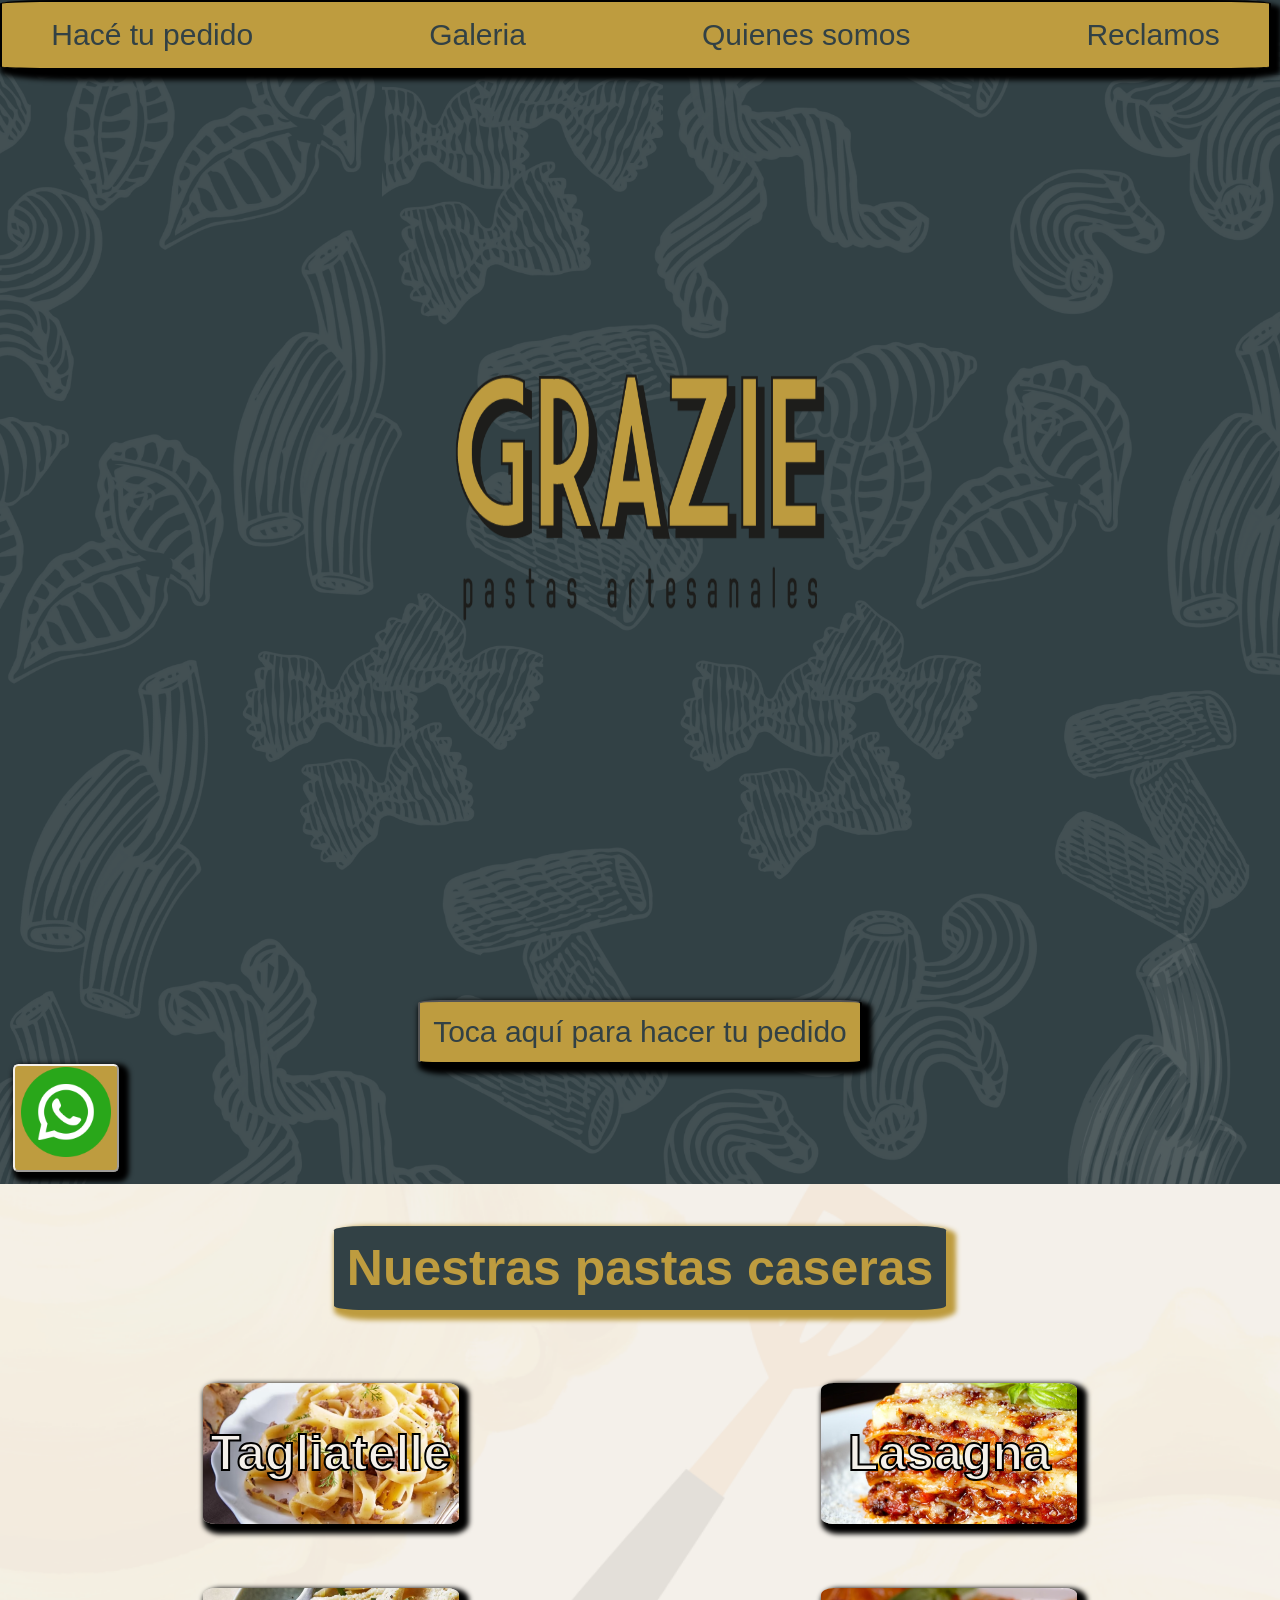
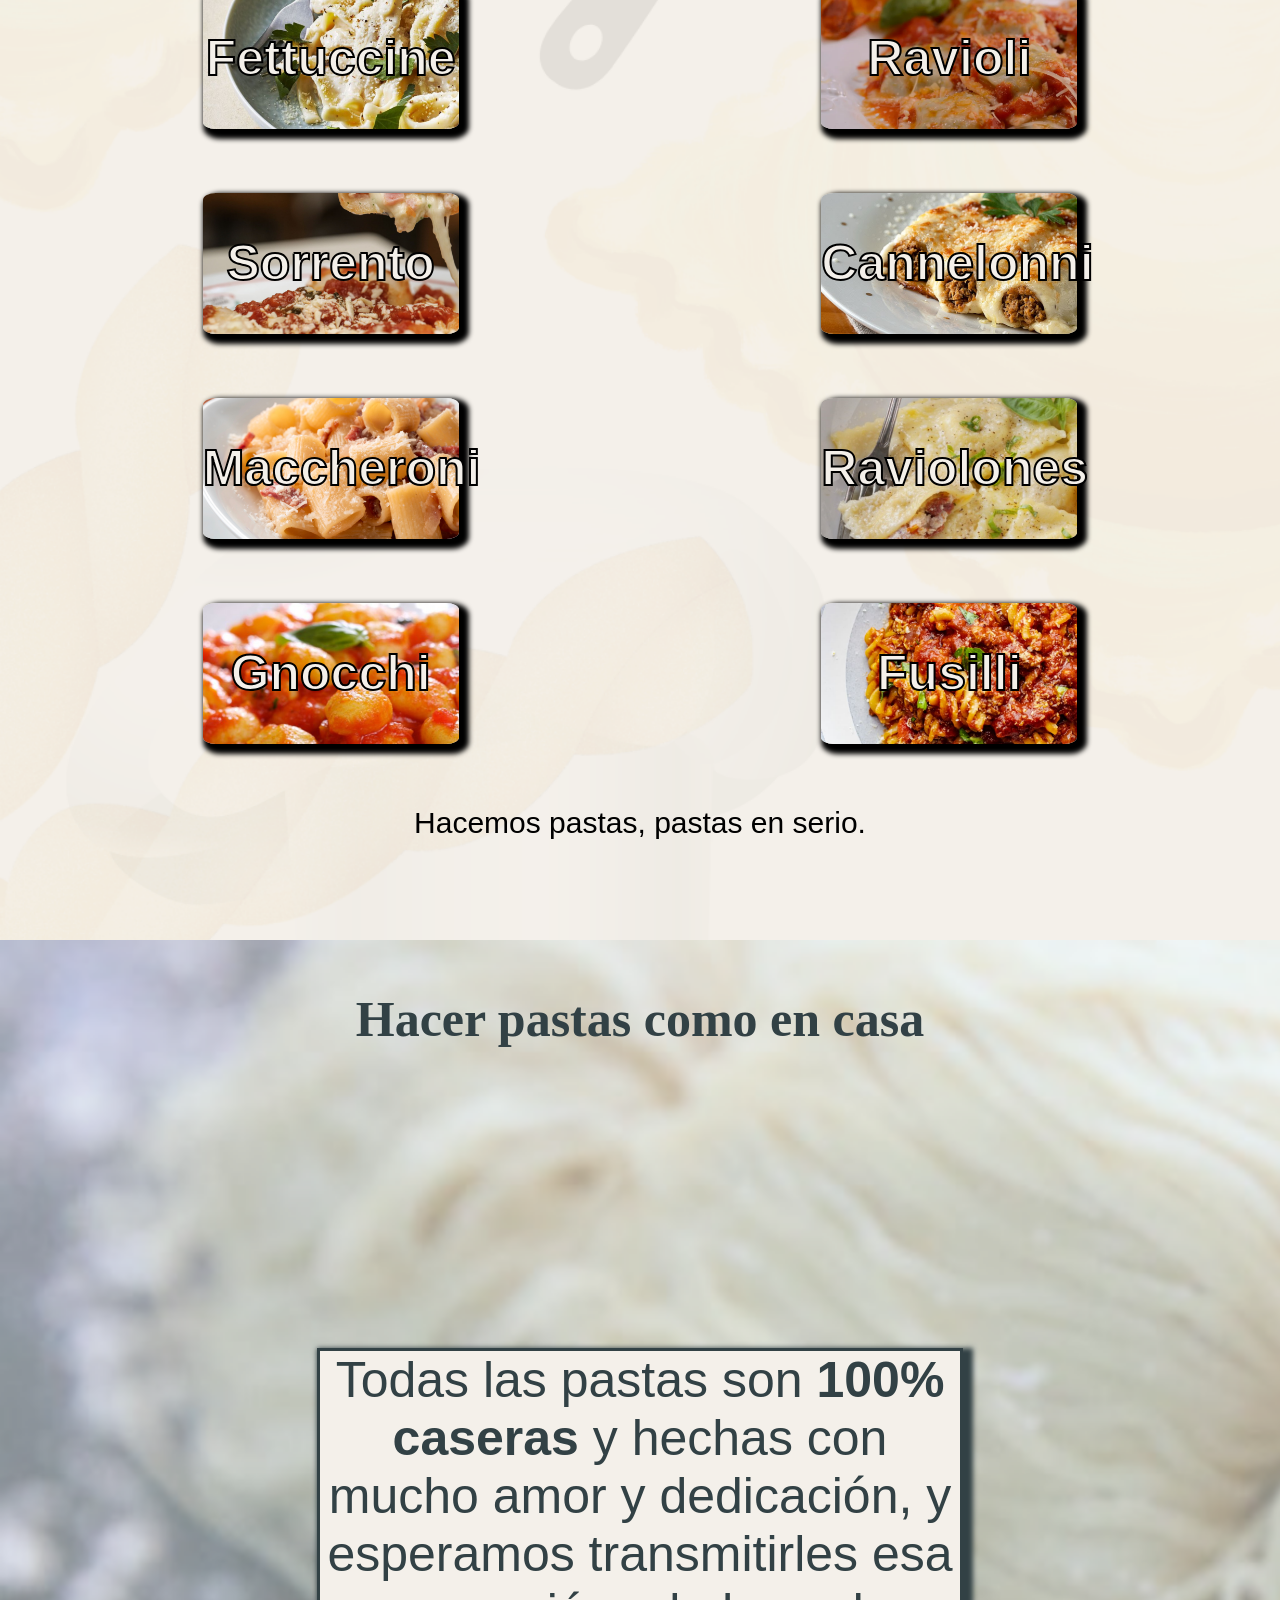
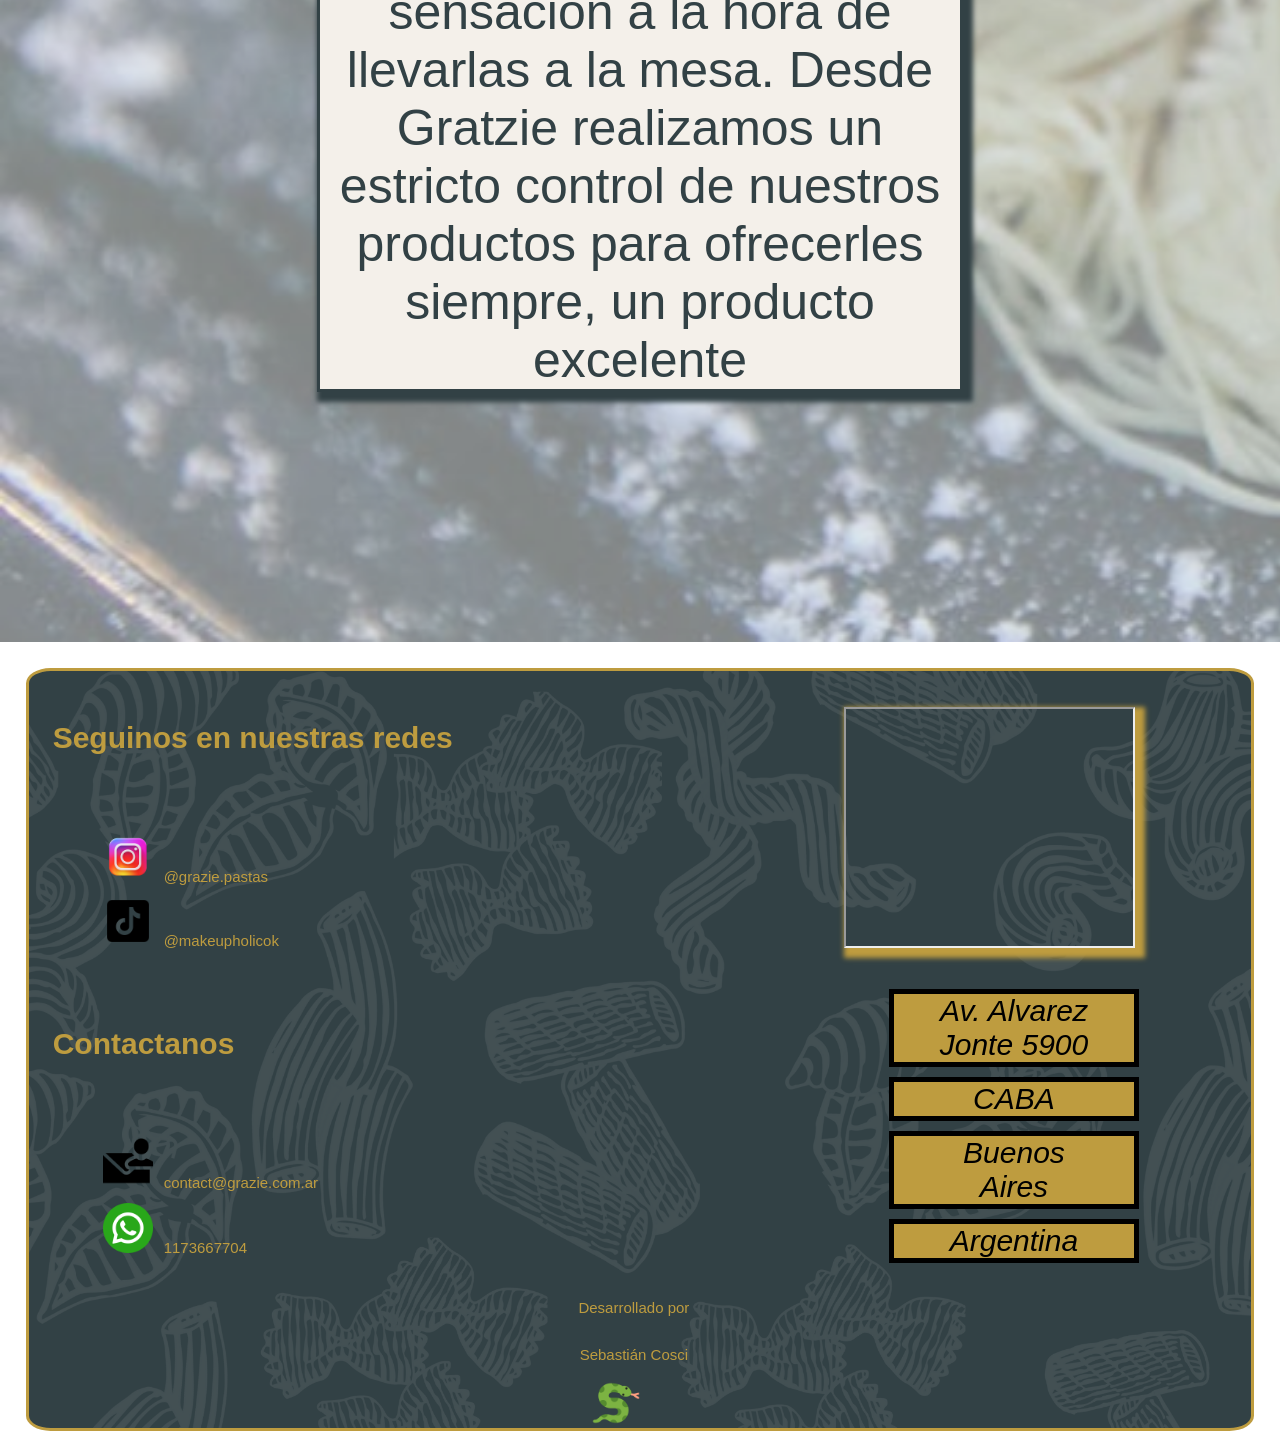
<file: index.html>
<!DOCTYPE html>
<html lang="en">
<head>
    <meta charset="UTF-8">
    <meta http-equiv="X-UA-Compatible" content="IE=edge">
    <meta name="viewport" content="width=device-width, initial-scale=1.0">  
    <title>Grazie Pastas</title>
    <meta name="description" content="Tienda online de pastas con los mejores precios de la Ciudad Autónoma de Buenos Aires ">
    <meta name="keywords" content="pastas,fideos,ravioles,caseros,baratos,fabrica,económicas">
    <link rel="icon" href="./assets/img/iconos/logo-grazie.png">
    <link rel="stylesheet" href="https://cdnjs.cloudflare.com/ajax/libs/animate.css/4.1.1/animate.min.css"/>
    <link rel="stylesheet" href="./css/style.css">
</head>
<body>
   
  
  <header class="headerindex-quienessomos animate__animated animate__flipInX">
      <nav>
        <ul>
          <li><a href="./pages/hace-tu-pedido.html">Hacé tu pedido</a></li>
          <li><a href="./pages/galeria.html">Galeria</a></li>
          <li><a href="./pages/quienes-somos.html">Quienes somos</a></li>
          <li><a href="./pages/reclamos.html">Reclamos</a></li>
        </ul>
      </nav>
    </header>

   
    <main class="mainindex">
      <div class="div-imagen-grazie">
        <img class="imagen-grazie animate__animated animate__backInDown" src="./assets/img/logos/logo-main-index-grazie.png" alt="logo de grazie">
      </div> 
      <div class="botonhacetupedidodiv">
        <button class="mainruteoboton"><a class="mainruteobotona" href="./pages/hace-tu-pedido.html">Toca aquí para hacer tu pedido</a></button>
      </div>
      <div class="divwhatsapp">
        <button class="whatsappboton"><a class="maindivwhatsappbuttona" href="https://wa.me/message/TXIMUOTIRV6LC1"><img class="logowhatsapp" src="./assets/img/iconos/logo-whatsapp.png" alt="whatsapp icono que lleva a enviarnos un mensaje"></a></button>
      </div>          
    </main>  
      
    <section class="sectionnuestrasespecialidades animate__animated animate__fadeInUpBig">
      <div>
        <div class="divnuestrasespecialidades">
          <h1 class="nuestrasespecialidadesh1 animate__animated animate__flipInY">Nuestras pastas caseras</h1>
        </div>
        <div class="listasnuestrasespecialidades">
          <div class="prod1 productesp">
          <h2 class="spanproductosindex"> Tagliatelle</h2>
          </div>
          <div class="prod2 productesp">
            <h2 class="spanproductosindex">Fettuccine</h2>
          </div>
          <div class="prod3 productesp">
            <h2 class="spanproductosindex">Sorrento</h2>
          </div>
          <div class="prod4 productesp">
            <h2 class="spanproductosindex">Maccheroni</h2>
          </div>
          <div class="prod5 productesp">
           <h2 class="spanproductosindex">Gnocchi</h2>
          </div>
          <div class="prod6 productesp">
            <h2 class="spanproductosindex">Lasagna</h2>
          </div>
          <div class="prod7 productesp">
            <h2 class="spanproductosindex">Ravioli</h2>
          </div>
          <div class="prod8 productesp">
            <h2 class="spanproductosindex">Cannelonni</h2>
          </div>
          <div class="prod9 productesp">
            <h2 class="spanproductosindex">Raviolones</h2>
          </div>
          <div class="prod10 productesp">
           <h2 class="spanproductosindex">Fusilli</h2>
          </div>
        </div>
          <p class="hacemospastas">Hacemos pastas, pastas en serio.</p>
      </div>
    </section>
    
    
   <section class="sectionhacerpastascomoencasa">
      <div>
        <div class="divpastascomoencasa">
          <h3 class="hacerpastascomoencasah2">Hacer pastas como en casa</h3>
        </div>
        <div class="divpcomoencasa">
          <p class="pcomoencasa">Todas las pastas son <strong>100% caseras</strong> y hechas con mucho amor y dedicación, y esperamos transmitirles esa sensación a la hora de llevarlas a la mesa. Desde Gratzie realizamos un estricto control de nuestros productos para ofrecerles siempre, un producto excelente</p>
        </div>
      </div>
    </section>


    <footer class="footergaleria">       
      <div>
        <div>
          <h5>Seguinos en nuestras redes</h5>
            <ul class="footerizquierda">
              <li class="li_seguinos_en_nuestras_redes"><a href="https://www.instagram.com/grazie.pastas/"><img src="./assets/img/iconos/icono_instagram.png" alt="icono_instagram" class="imagen_footer"><span class="spanfooter">@grazie.pastas</span></a></li>
              <li class="li_seguinos_en_nuestras_redes"><a href="https://www.tiktok.com/@makeupholicok?lang=es"><img src="./assets/img/iconos/icono_tik_tok.png" alt="icono_tiktok" class="imagen_footer"><span  class="spanfooter">@makeupholicok</span></a></li>
            </ul>
          <h5>Contactanos</h5>
            <ul class="footerizquierda">
              <li class="li_seguinos_en_nuestras_redes"><a href="mailto:makeupholicok@gmail.com?
              subject=pedido20%Gratzie"><img src="./assets/img/iconos/icono_mail.png" alt="icono_mail" class="imagen_footer imagen_footer2"><span class="spanfooter">contact@grazie.com.ar</span></a></li>
              <li class="li_seguinos_en_nuestras_redes"><a href="https://wa.me/message/TXIMUOTIRV6LC1"><img src="./assets/img/iconos/logo-whatsapp.png" alt="icono-whatsapp" class="imagen_footer"><span class="spanfooter">1173667704</span></a></li>
            </ul>
      </div>

        <div> 
          <iframe src="https://www.google.com/maps/embed?pb=!1m18!1m12!1m3!1d3283.0412452170585!2d-58.518388684404286!3d-34.62839798045311!2m3!1f0!2f0!3f0!3m2!1i1024!2i768!4f13.1!3m3!1m2!1s0x95bcc831a6b6f81d%3A0x15c12f26b835dcab!2sGRAZIE%20Pastas%20y%20comidas%20listas!5e0!3m2!1ses!2sar!4v1679764789126!5m2!1ses!2sar"></iframe>
          <ul class="direccion">
            <li class="footerp"><span><i>Av. Alvarez Jonte 5900</i></span></li>
            <li class="footerp"><i>CABA</i></li>
            <li class="footerp"><i>Buenos Aires</i></li>
            <li class="footerp"><i>Argentina</i></li>
          </ul>
        </div>
      </div>

    <div class="desarrolladopor">
      <p>Desarrollado por</p>
        <p>Sebastián Cosci</p>
        <img class="imagen_footer" src="./assets/img/./iconos/icono_desarrollador.png" alt="Sebacab1096">
    </div>

  </footer>



</body>
</html>
</file>
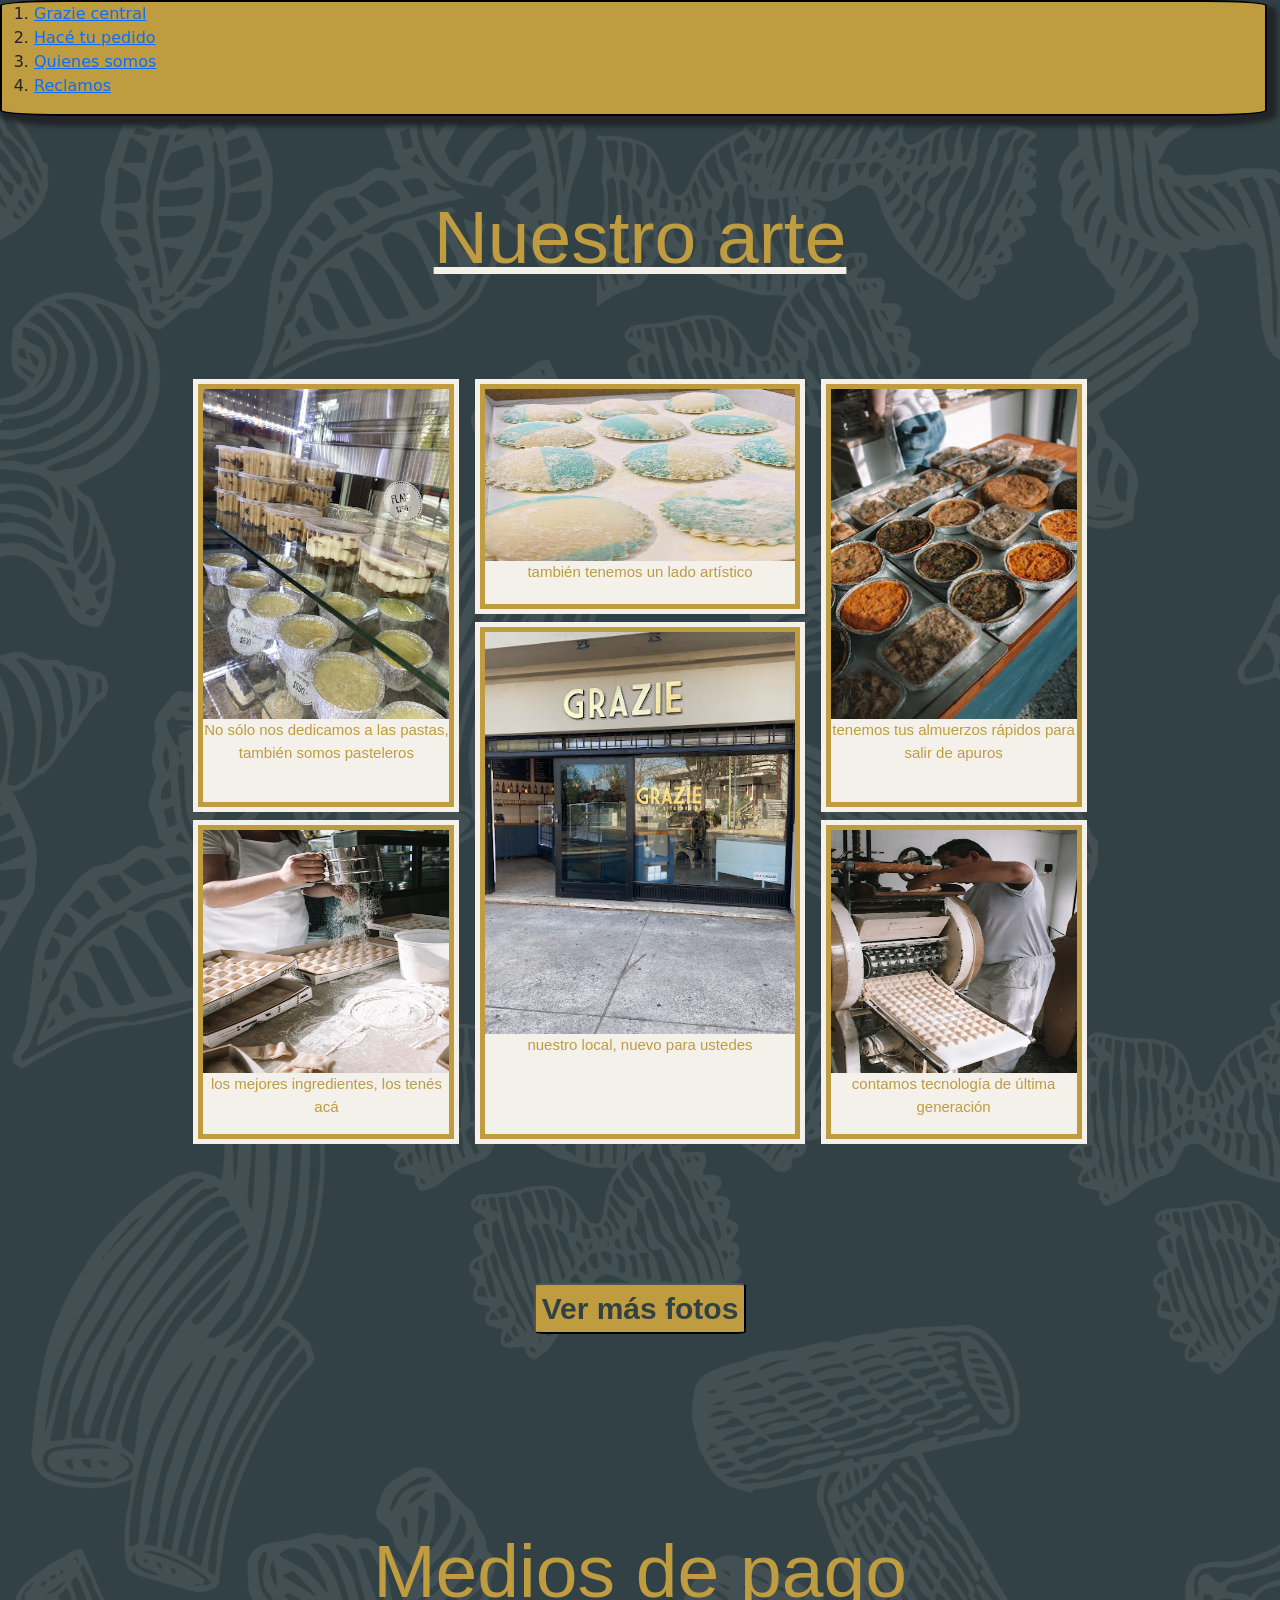
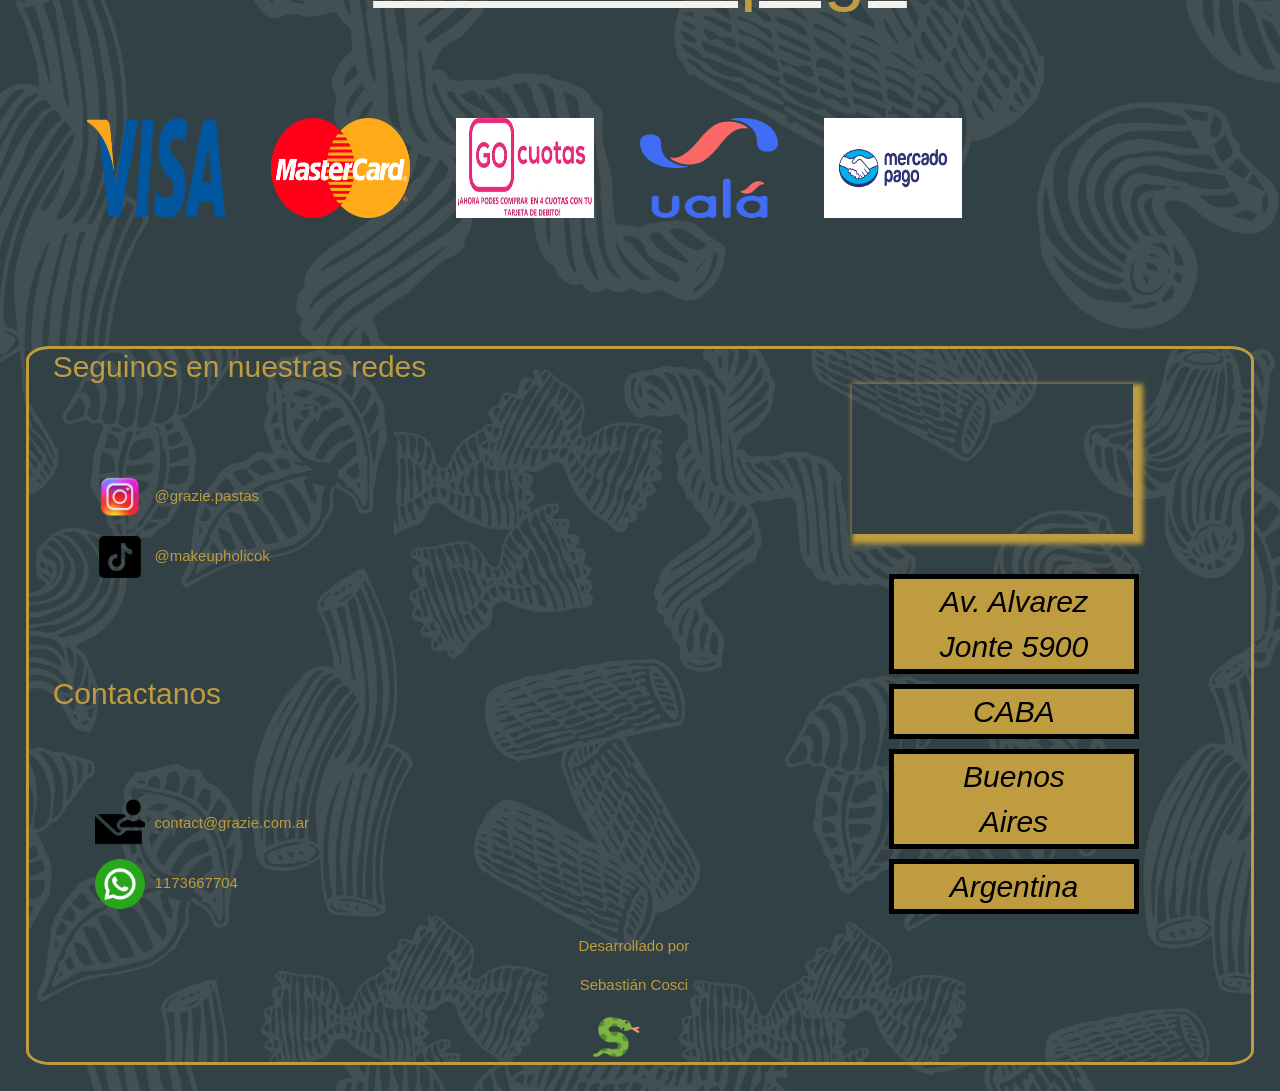
<file: pages/galeria-desktop.html>
<!DOCTYPE html>
<html lang="en">
<head>
    <meta charset="UTF-8">
    <meta http-equiv="X-UA-Compatible" content="IE=edge">
    <meta name="viewport" content="width=device-width, initial-scale=1.0">
    <title>Galería</title>
    <meta name="description" content="fotos de nuestras pastas, nuestro local y nuestra preparación">
    <meta name="keywords" content="fabrica,pastas,comidas,elaboracion,casera,almuerzos">
    <link rel="icon" href="../assets/img/iconos/logo-grazie.png">
    <link href="https://cdn.jsdelivr.net/npm/bootstrap@5.3.0-alpha3/dist/css/bootstrap.min.css" rel="stylesheet" integrity="sha384-KK94CHFLLe+nY2dmCWGMq91rCGa5gtU4mk92HdvYe+M/SXH301p5ILy+dN9+nJOZ" crossorigin="anonymous">
    <link href="https://cdn.jsdelivr.net/npm/bootstrap@5.3.0-alpha3/dist/css/bootstrap.min.css" rel="stylesheet" integrity="sha384-KK94CHFLLe+nY2dmCWGMq91rCGa5gtU4mk92HdvYe+M/SXH301p5ILy+dN9+nJOZ" crossorigin="anonymous">
    <link rel="stylesheet" href="https://cdnjs.cloudflare.com/ajax/libs/animate.css/4.1.1/animate.min.css"/>
    <link rel="stylesheet" href="../css/style.css">


</head>
<body class="bodygaleria">
  
  <header class="headerindex-quienessomos animate__animated animate__flipInX">
    <nav>
      <ol>
        <li><a href="../index.html">Grazie central</a></li>
        <li><a href="./hace-tu-pedido-desktop.html">Hacé tu pedido</a></li>
        <li><a href="./quienes-somos-desktop.html">Quienes somos</a></li>
        <li><a href="./reclamos-desktop.html">Reclamos</a></li>
      </ol>
    </nav>
  </header> 

  <main class="galeriamain">
    <h1 class="arteh1">Nuestro arte</h1>
    <div class="grid-armado">
      <div class="postres bordegaleria">
        <img class="imggaleria" src="../assets/img/galeria/postres.jpeg" alt="postres">
        <p class="parrafogaleria">No sólo nos dedicamos a las pastas, también somos pasteleros</p>
      </div>
      <div class="raviolonesart bordegaleria">
        <img class="imggaleria" src="../assets/img/galeria/raviolones-galeria.jpg" alt="postres">
        <p class="parrafogaleria">también tenemos un lado artístico</p>
      </div>
      <div class="tartas bordegaleria">
        <img class="imggaleria" src="../assets/img/galeria/tartas.jpg" alt="postres">
        <p class="parrafogaleria">tenemos tus almuerzos rápidos para salir de apuros</p>
      </div>
      <div class="cristian bordegaleria">
        <img class="imggaleria" src="../assets/img/galeria/cristian-tirando-harina.jpeg" alt="postres">
        <p class="parrafogaleria">los mejores ingredientes, los tenés acá</p>
      </div>
      <div class="fabio bordegaleria">
        <img class="imggaleria" src="../assets/img/galeria/fabio-haciendo-pastas.jpeg" alt="postres">
        <p class="parrafogaleria">contamos tecnología de última generación</p>
      </div>
      <div class="grazielocal bordegaleria">
        <img  class="imggaleria" src="../assets/img/galeria/grazie-desde-fuera.jpg" alt="postres">
        <p class="parrafogaleria">nuestro local, nuevo para ustedes</p>
      </div>
    </div>
     
    <div class="centrarbotonfotos">
    <button class="butonverfotos" ><a class="mainruteobotona ancorefotos" href="https://www.instagram.com/grazie.pastas/">Ver más fotos</a></button>
  </div>
  </main>


  <section>  
      
    <h2 class="arteh1">Medios de pago</h2>
      <div class="grid-mediospago">
        <img  class="imgmediospago" src="../assets/img/logos/logo_visa.png" alt="logo_visa"><img class="imgmediospago" src="../assets/img/logos/logo_mastercard.png" alt="logo_mastercard"><img class="imgmediospago" src="../assets/img/logos/logo_gocuotas.png" alt="logo_go_cuotas"><img class="imgmediospago" src="../assets/img/logos/logo_uala.png" alt="logo_uala" ><img class="imgmediospago" src="../assets/img/logos/logo_mp.png" alt="logo mercado pago" >
      </div>

  </section>

  <footer class="footergaleria">       
    <div>
      <div>
        <h5>Seguinos en nuestras redes</h5>
          <ul class="footerizquierda">
            <li class="li_seguinos_en_nuestras_redes"><a href="https://www.instagram.com/grazie.pastas/"><img src="../assets/img/iconos/icono_instagram.png" alt="icono_instagram" class="imagen_footer"><span class="spanfooter">@grazie.pastas</span></a></li>
            <li class="li_seguinos_en_nuestras_redes"><a href="https://www.tiktok.com/@makeupholicok?lang=es"><img src="../assets/img/iconos/icono_tik_tok.png" alt="icono_tiktok" class="imagen_footer"><span  class="spanfooter">@makeupholicok</span></a></li>
          </ul>
        <h5>Contactanos</h5>
          <ul class="footerizquierda">
            <li class="li_seguinos_en_nuestras_redes"><a href="mailto:makeupholicok@gmail.com?
            subject=pedido20%Gratzie"><img src="../assets/img/iconos/icono_mail.png" alt="icono_mail" class="imagen_footer imagen_footer2"><span class="spanfooter">contact@grazie.com.ar</span></a></li>
            <li class="li_seguinos_en_nuestras_redes"><a href="https://wa.me/message/TXIMUOTIRV6LC1"><img src="../assets/img/iconos/logo-whatsapp.png" alt="icono-whatsapp" class="imagen_footer"><span class="spanfooter">1173667704</span></a></li>
          </ul>
    </div>

      <div> 
        <iframe src="https://www.google.com/maps/embed?pb=!1m18!1m12!1m3!1d3283.0412452170585!2d-58.518388684404286!3d-34.62839798045311!2m3!1f0!2f0!3f0!3m2!1i1024!2i768!4f13.1!3m3!1m2!1s0x95bcc831a6b6f81d%3A0x15c12f26b835dcab!2sGRAZIE%20Pastas%20y%20comidas%20listas!5e0!3m2!1ses!2sar!4v1679764789126!5m2!1ses!2sar"></iframe>
        <ul class="direccion">
          <li class="footerp"><span><i>Av. Alvarez Jonte 5900</i></span></li>
          <li class="footerp"><i>CABA</i></li>
          <li class="footerp"><i>Buenos Aires</i></li>
          <li class="footerp"><i>Argentina</i></li>
        </ul>
      </div>
    </div>

    <div class="desarrolladopor">
      <p>Desarrollado por</p>
      <p>Sebastián Cosci</p>
      <img class="imagen_footer" src="../assets/img/./iconos/icono_desarrollador.png" alt="Sebacab1096">
    </div>

  </footer>

 <script src="https://cdn.jsdelivr.net/npm/bootstrap@5.3.0-alpha3/dist/js/bootstrap.bundle.min.js" integrity="sha384-ENjdO4Dr2bkBIFxQpeoTz1HIcje39Wm4jDKdf19U8gI4ddQ3GYNS7NTKfAdVQSZe" crossorigin="anonymous"></script>
</body>
</html>
</file>
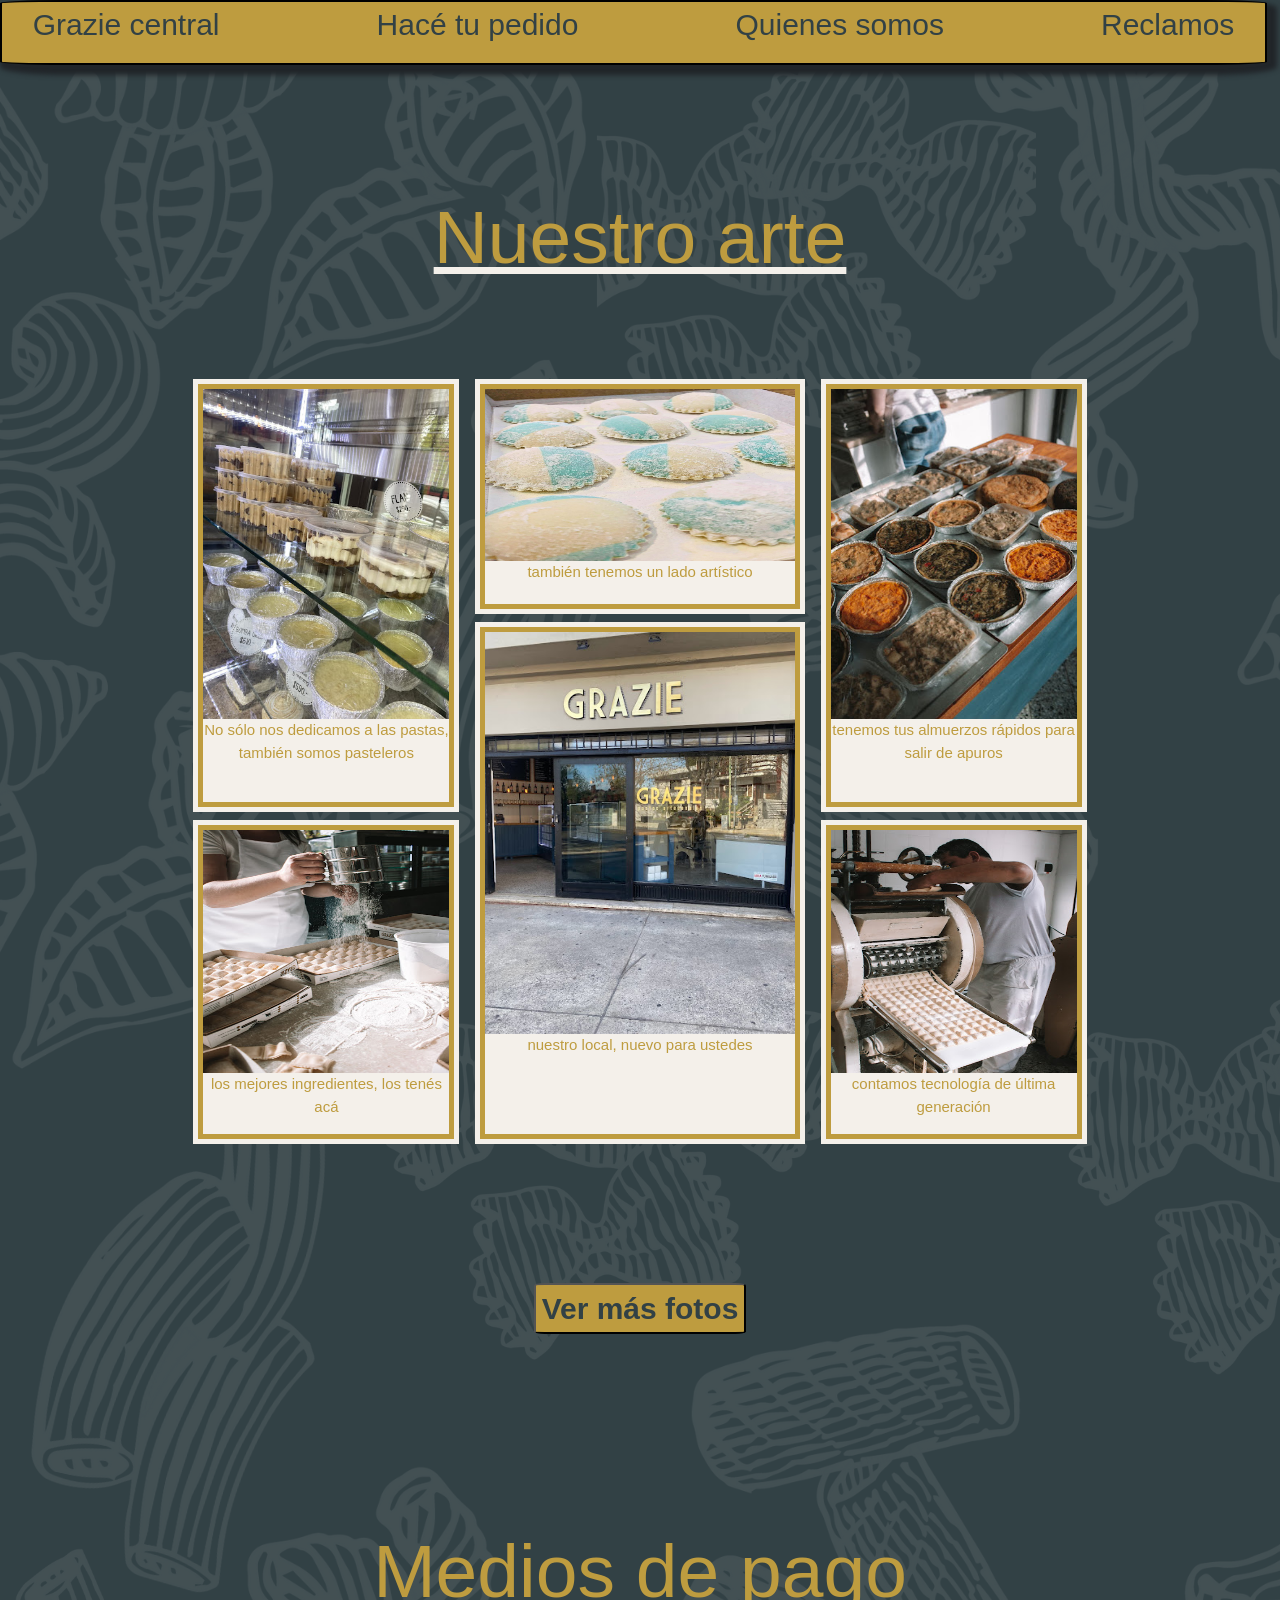
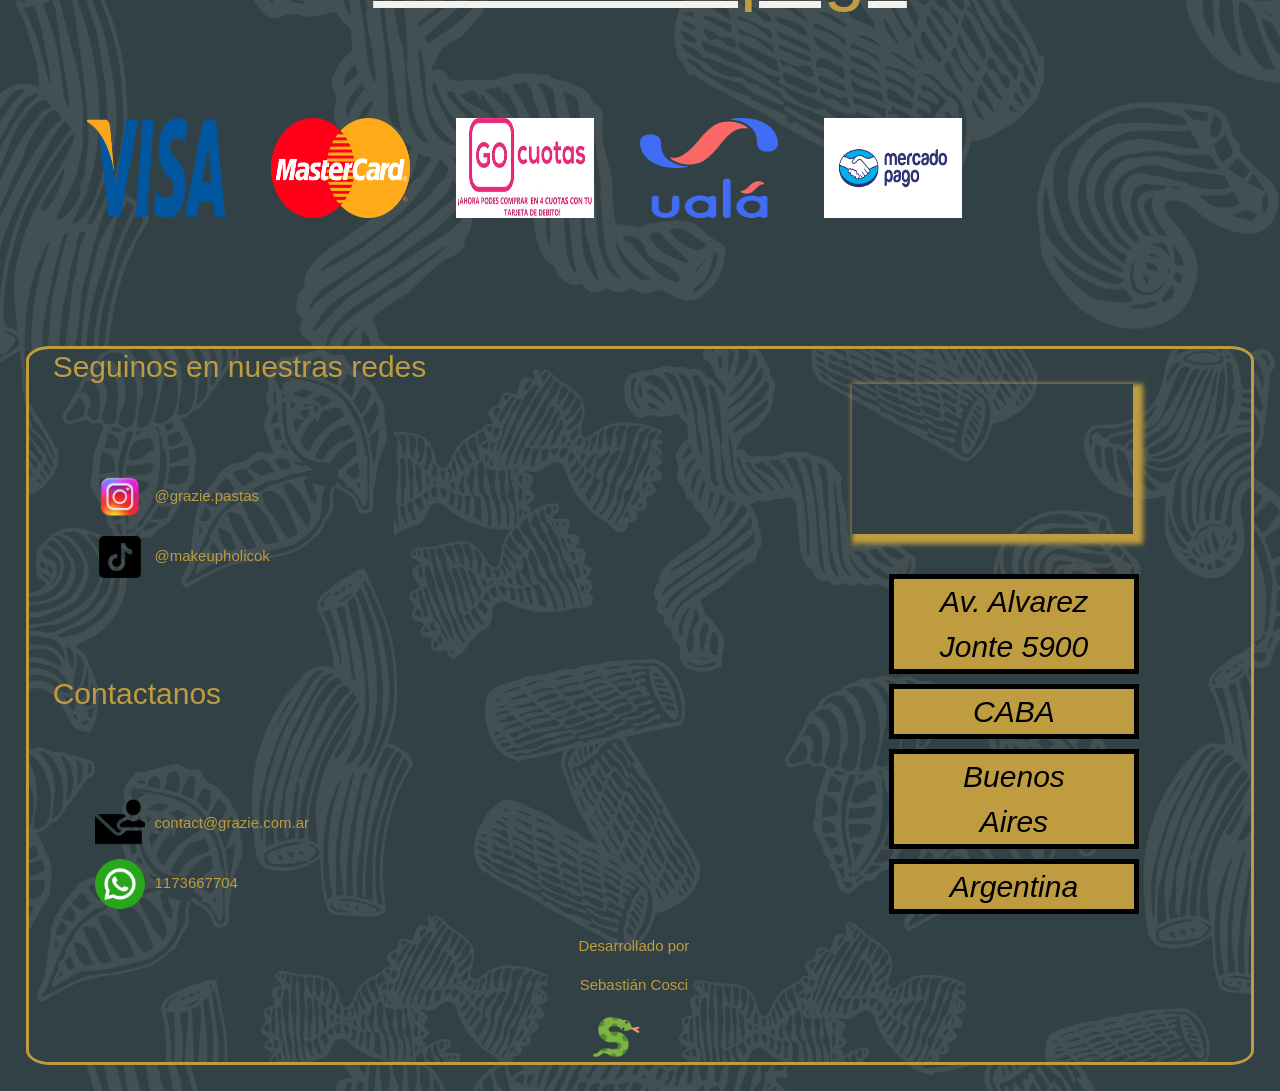
<file: pages/galeria.html>
<!DOCTYPE html>
<html lang="en">
<head>
    <meta charset="UTF-8">
    <meta http-equiv="X-UA-Compatible" content="IE=edge">
    <meta name="viewport" content="width=device-width, initial-scale=1.0">
    <title>Galería</title>
    <meta name="description" content="fotos de nuestras pastas, nuestro local y nuestra preparación">
    <meta name="keywords" content="fabrica,pastas,comidas,elaboracion,casera,almuerzos">
    <link rel="icon" href="../assets/img/iconos/logo-grazie.png">
    <link href="https://cdn.jsdelivr.net/npm/bootstrap@5.3.0-alpha3/dist/css/bootstrap.min.css" rel="stylesheet" integrity="sha384-KK94CHFLLe+nY2dmCWGMq91rCGa5gtU4mk92HdvYe+M/SXH301p5ILy+dN9+nJOZ" crossorigin="anonymous">
    <link href="https://cdn.jsdelivr.net/npm/bootstrap@5.3.0-alpha3/dist/css/bootstrap.min.css" rel="stylesheet" integrity="sha384-KK94CHFLLe+nY2dmCWGMq91rCGa5gtU4mk92HdvYe+M/SXH301p5ILy+dN9+nJOZ" crossorigin="anonymous">
    <link rel="stylesheet" href="https://cdnjs.cloudflare.com/ajax/libs/animate.css/4.1.1/animate.min.css"/>
    <link rel="stylesheet" href="../css/style.css">


</head>
<body class="bodygaleria">
  
  <header class="headerindex-quienessomos animate__animated animate__flipInX">
    <nav>
      <ul>
        <li><a href="../index.html">Grazie central</a></li>
        <li><a href="./hace-tu-pedido.html">Hacé tu pedido</a></li>
        <li><a href="./quienes-somos.html">Quienes somos</a></li>
        <li><a href="./reclamos.html">Reclamos</a></li>
      </ul>
    </nav>
  </header> 

  <main class="galeriamain animate__animated animate__bounceInLeft">
    <h1 class="arteh1">Nuestro arte</h1>
    <div class="grid-armado">
      <div class="postres bordegaleria">
        <img class="imggaleria" src="../assets/img/galeria/postres.jpeg" alt="postres caseros en mostrador de grazie">
        <p class="parrafogaleria">No sólo nos dedicamos a las pastas, también somos pasteleros</p>
      </div>
      <div class="raviolonesart bordegaleria">
        <img class="imggaleria" src="../assets/img/galeria/raviolones-galeria.jpg" alt="raviolones caseros en preparación en nuestro sector de elaboraciones">
        <p class="parrafogaleria">también tenemos un lado artístico</p>
      </div>
      <div class="tartas bordegaleria">
        <img class="imggaleria" src="../assets/img/galeria/tartas.jpg" alt="almuerzos para el mediodía ya listos para comer">
        <p class="parrafogaleria">tenemos tus almuerzos rápidos para salir de apuros</p>
      </div>
      <div class="cristian bordegaleria">
        <img class="imggaleria" src="../assets/img/galeria/cristian-tirando-harina.jpeg" alt="uno de nuestros pasteros en el proceso de elaboración de pastas">
        <p class="parrafogaleria">los mejores ingredientes, los tenés acá</p>
      </div>
      <div class="fabio bordegaleria">
        <img class="imggaleria" src="../assets/img/galeria/fabio-haciendo-pastas.jpeg" alt="maquinaría con la que realizamos las pastas">
        <p class="parrafogaleria">contamos tecnología de última generación</p>
      </div>
      <div class="grazielocal bordegaleria">
        <img  class="imggaleria" src="../assets/img/galeria/grazie-desde-fuera.jpg" alt="local de Grazie Pasas visto desde el exterior">
        <p class="parrafogaleria">nuestro local, nuevo para ustedes</p>
      </div>
    </div>
     
    <div class="centrarbotonfotos">
    <button class="butonverfotos" ><a class="mainruteobotona ancorefotos" href="https://www.instagram.com/grazie.pastas/">Ver más fotos</a></button>
  </div>
  </main>


  <section>  
      
    <h2 class="arteh1">Medios de pago</h2>
      <div class="grid-mediospago">
        <img  class="imgmediospago" src="../assets/img/logos/logo_visa.png" alt="logo visa"><img class="imgmediospago" src="../assets/img/logos/logo_mastercard.png" alt="logo mastercard"><img class="imgmediospago" src="../assets/img/logos/logo_gocuotas.png" alt="logo go cuotas"><img class="imgmediospago" src="../assets/img/logos/logo_uala.png" alt="logo uala" ><img class="imgmediospago" src="../assets/img/logos/logo_mp.png" alt="logo mercado pago" >
      </div>

  </section>

  <footer class="footergaleria">       
    <div>
      <div>
        <h5>Seguinos en nuestras redes</h5>
          <ul class="footerizquierda">
            <li class="li_seguinos_en_nuestras_redes"><a href="https://www.instagram.com/grazie.pastas/"><img src="../assets/img/iconos/icono_instagram.png" alt="icono_instagram" class="imagen_footer"><span class="spanfooter">@grazie.pastas</span></a></li>
            <li class="li_seguinos_en_nuestras_redes"><a href="https://www.tiktok.com/@makeupholicok?lang=es"><img src="../assets/img/iconos/icono_tik_tok.png" alt="icono_tiktok" class="imagen_footer"><span  class="spanfooter">@makeupholicok</span></a></li>
          </ul>
        <h5>Contactanos</h5>
          <ul class="footerizquierda">
            <li class="li_seguinos_en_nuestras_redes"><a href="mailto:makeupholicok@gmail.com?
            subject=pedido20%Gratzie"><img src="../assets/img/iconos/icono_mail.png" alt="icono_mail" class="imagen_footer imagen_footer2"><span class="spanfooter">contact@grazie.com.ar</span></a></li>
            <li class="li_seguinos_en_nuestras_redes"><a href="https://wa.me/message/TXIMUOTIRV6LC1"><img src="../assets/img/iconos/logo-whatsapp.png" alt="icono-whatsapp" class="imagen_footer"><span class="spanfooter">1173667704</span></a></li>
          </ul>
    </div>

      <div> 
        <iframe src="https://www.google.com/maps/embed?pb=!1m18!1m12!1m3!1d3283.0412452170585!2d-58.518388684404286!3d-34.62839798045311!2m3!1f0!2f0!3f0!3m2!1i1024!2i768!4f13.1!3m3!1m2!1s0x95bcc831a6b6f81d%3A0x15c12f26b835dcab!2sGRAZIE%20Pastas%20y%20comidas%20listas!5e0!3m2!1ses!2sar!4v1679764789126!5m2!1ses!2sar"></iframe>
        <ul class="direccion">
          <li class="footerp"><span><i>Av. Alvarez Jonte 5900</i></span></li>
          <li class="footerp"><i>CABA</i></li>
          <li class="footerp"><i>Buenos Aires</i></li>
          <li class="footerp"><i>Argentina</i></li>
        </ul>
      </div>
    </div>

    <div class="desarrolladopor">
      <p>Desarrollado por</p>
      <p>Sebastián Cosci</p>
      <img class="imagen_footer" src="../assets/img/./iconos/icono_desarrollador.png" alt="Sebacab1096">
    </div>

  </footer>

 <script src="https://cdn.jsdelivr.net/npm/bootstrap@5.3.0-alpha3/dist/js/bootstrap.bundle.min.js" integrity="sha384-ENjdO4Dr2bkBIFxQpeoTz1HIcje39Wm4jDKdf19U8gI4ddQ3GYNS7NTKfAdVQSZe" crossorigin="anonymous"></script>
</body>
</html>
</file>
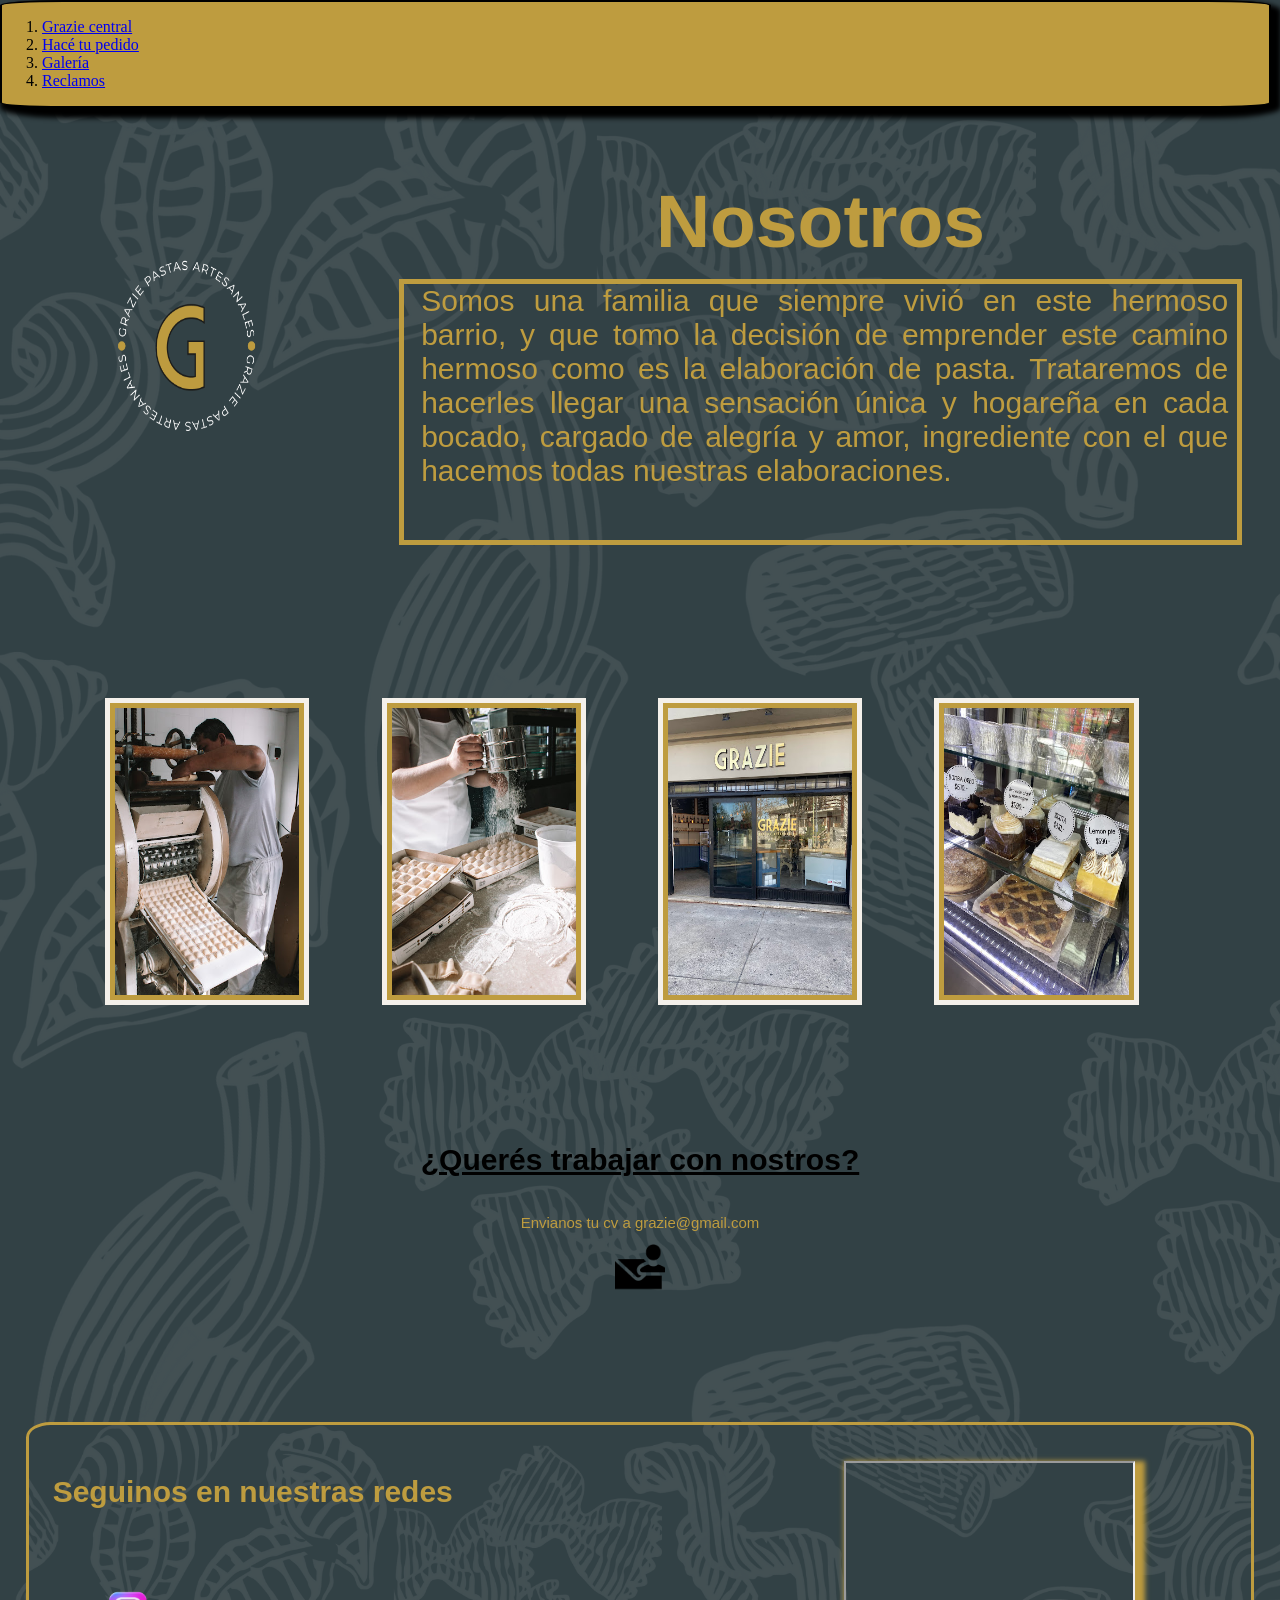
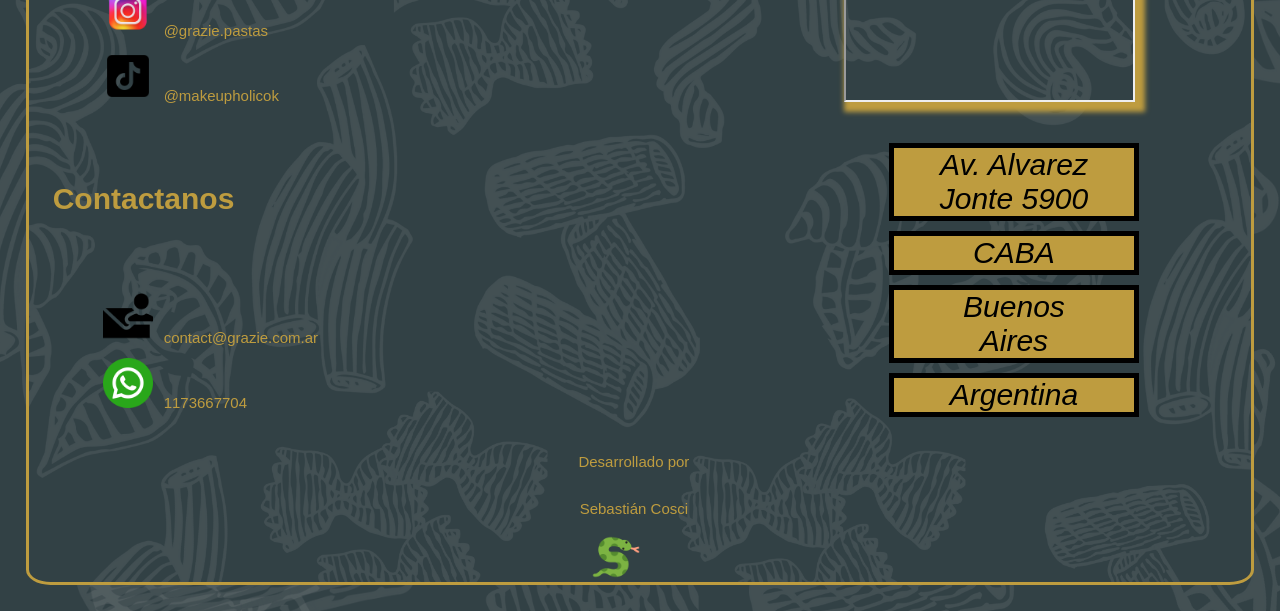
<file: pages/quienes-somos-desktop.html>
<!DOCTYPE html>
<html lang="en">
<head>
    <meta charset="UTF-8">
    <meta http-equiv="X-UA-Compatible" content="IE=edge">
    <meta name="viewport" content="width=device-width, initial-scale=1.0">
    <title>Quienes somos</title>
    <meta name="description" content="conocé un poco más de Grazie Pastas">
    <meta name="keywords" content="dueños,grazie,pastas,local,versalles,comida,">
    <link rel="icon" href="../assets/img/iconos/logo-grazie.png">
    <link rel="stylesheet" href="https://cdnjs.cloudflare.com/ajax/libs/animate.css/4.1.1/animate.min.css"/>
    <link rel="stylesheet" href="../css/style.css">
</head>
<body class="bodyquienes-somos">

  <header class="headerindex-quienessomos animate__rotateIn animate__flipInX">
    <nav>
      <ol>
        <li><a href="../index.html">Grazie central</a></li>
        <li><a href="./hace-tu-pedido-desktop.html">Hacé tu pedido</a></li>
        <li><a href="./galeria-desktop.html">Galería</a></li>
        <li><a href="./reclamos-desktop.html">Reclamos</a></li>
      </ol>
    </nav>
  </header>
  


  <main class="grid-main">
        <h1 class="nosotrosh1">Nosotros</h1>
        <p class="parrafonostros">Somos una familia que siempre vivió en este hermoso barrio, y que tomo la decisión de emprender este camino hermoso como es la elaboración de pasta.
            Trataremos de hacerles llegar una sensación única y hogareña en cada bocado, cargado de alegría y amor, ingrediente con el que hacemos todas nuestras elaboraciones.</p>
        <img class="imgparrafo" src="../assets/img/quienes-somos/logo-grazie.png" alt="grazie_logo">    
  </main>

    <section class="grid-section-fotos">
        <img  class="imgdenosotros img1" src="../assets/img/galeria/fabio-haciendo-pastas.jpeg" alt="fabio_pastas_caseras">
        <img class="imgdenosotros img2" src="../assets/img/galeria/cristian-tirando-harina.jpeg" alt="cristian_pastas_caseras" >
        <img class="imgdenosotros img3" src="../assets/img/galeria/grazie-desde-fuera.jpg" alt="grazie_local_fuera" >
        <img class="imgdenosotros img4" src="../assets/img/galeria/postres-2.jpeg" alt="pastas_frescas">
    </section>
        
    <section class="section2quienes">
        <h2 class="trabnos">¿Querés trabajar con nostros?</h2>
          <a class="enviarcv" href="mailto:makeupholicok@gmail.com">Envianos tu cv a grazie@gmail.com</a>
          <img class="imgmail" src="../assets/img/iconos/icono_mail.png" alt="mail_icono">
    </section>

    <footer class="footergaleria">       
      <div>
        <div>
          <h5>Seguinos en nuestras redes</h5>
            <ul class="footerizquierda">
              <li class="li_seguinos_en_nuestras_redes"><a href="https://www.instagram.com/grazie.pastas/"><img src="../assets/img/iconos/icono_instagram.png" alt="icono_instagram" class="imagen_footer"><span class="spanfooter">@grazie.pastas</span></a></li>
              <li class="li_seguinos_en_nuestras_redes"><a href="https://www.tiktok.com/@makeupholicok?lang=es"><img src="../assets/img/iconos/icono_tik_tok.png" alt="icono_tiktok" class="imagen_footer"><span  class="spanfooter">@makeupholicok</span></a></li>
            </ul>
          <h5>Contactanos</h5>
            <ul class="footerizquierda">
              <li class="li_seguinos_en_nuestras_redes"><a href="mailto:makeupholicok@gmail.com?
              subject=pedido20%Gratzie"><img src="../assets/img/iconos/icono_mail.png" alt="icono_mail" class="imagen_footer imagen_footer2"><span class="spanfooter">contact@grazie.com.ar</span></a></li>
              <li class="li_seguinos_en_nuestras_redes"><a href="https://wa.me/message/TXIMUOTIRV6LC1"><img src="../assets/img/iconos/logo-whatsapp.png" alt="icono-whatsapp" class="imagen_footer"><span class="spanfooter">1173667704</span></a></li>
            </ul>
      </div>
  
        <div> 
          <iframe src="https://www.google.com/maps/embed?pb=!1m18!1m12!1m3!1d3283.0412452170585!2d-58.518388684404286!3d-34.62839798045311!2m3!1f0!2f0!3f0!3m2!1i1024!2i768!4f13.1!3m3!1m2!1s0x95bcc831a6b6f81d%3A0x15c12f26b835dcab!2sGRAZIE%20Pastas%20y%20comidas%20listas!5e0!3m2!1ses!2sar!4v1679764789126!5m2!1ses!2sar"></iframe>
          <ul class="direccion">
            <li class="footerp"><span><i>Av. Alvarez Jonte 5900</i></span></li>
            <li class="footerp"><i>CABA</i></li>
            <li class="footerp"><i>Buenos Aires</i></li>
            <li class="footerp"><i>Argentina</i></li>
          </ul>
        </div>
      </div>
  
      <div class="desarrolladopor">
        <p>Desarrollado por</p>
        <p>Sebastián Cosci</p>
        <img class="imagen_footer" src="../assets/img/./iconos/icono_desarrollador.png" alt="Sebacab1096">
      </div>
  
    </footer>
    
</body>
</html>
</file>
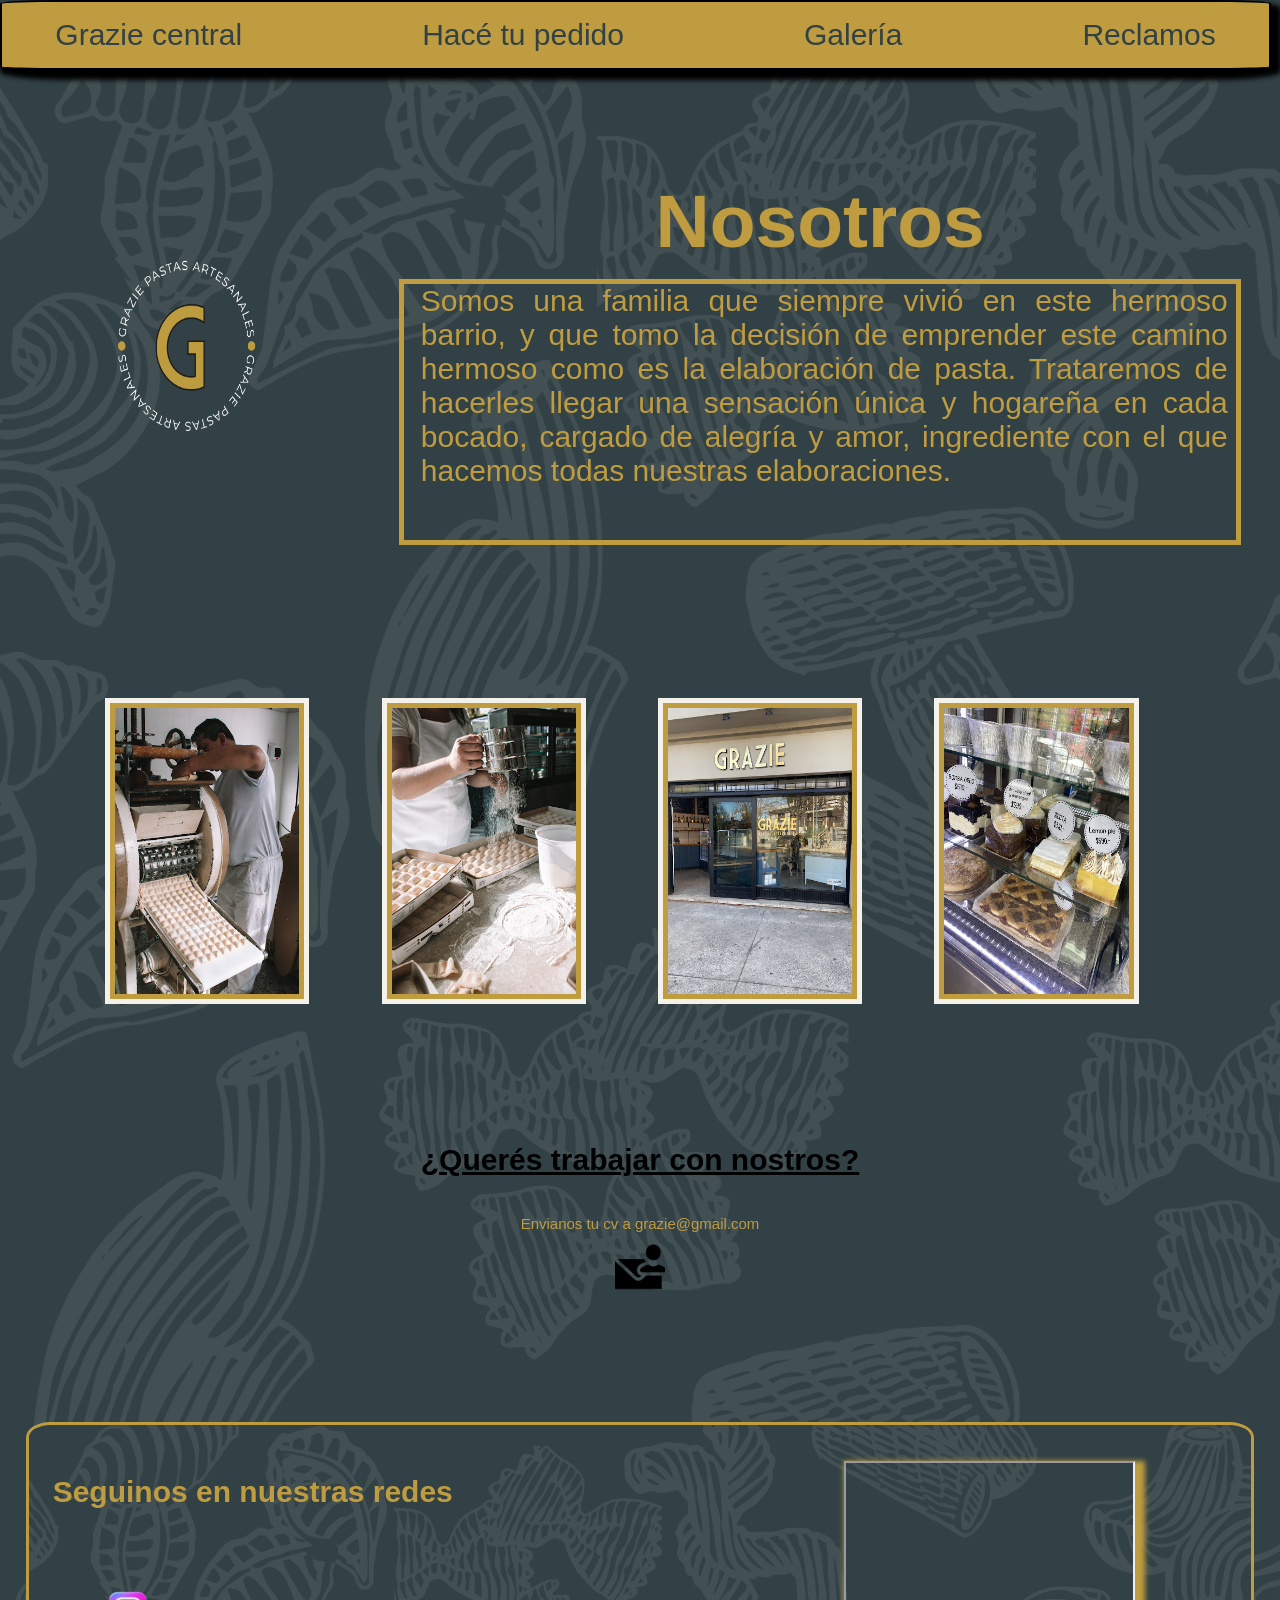
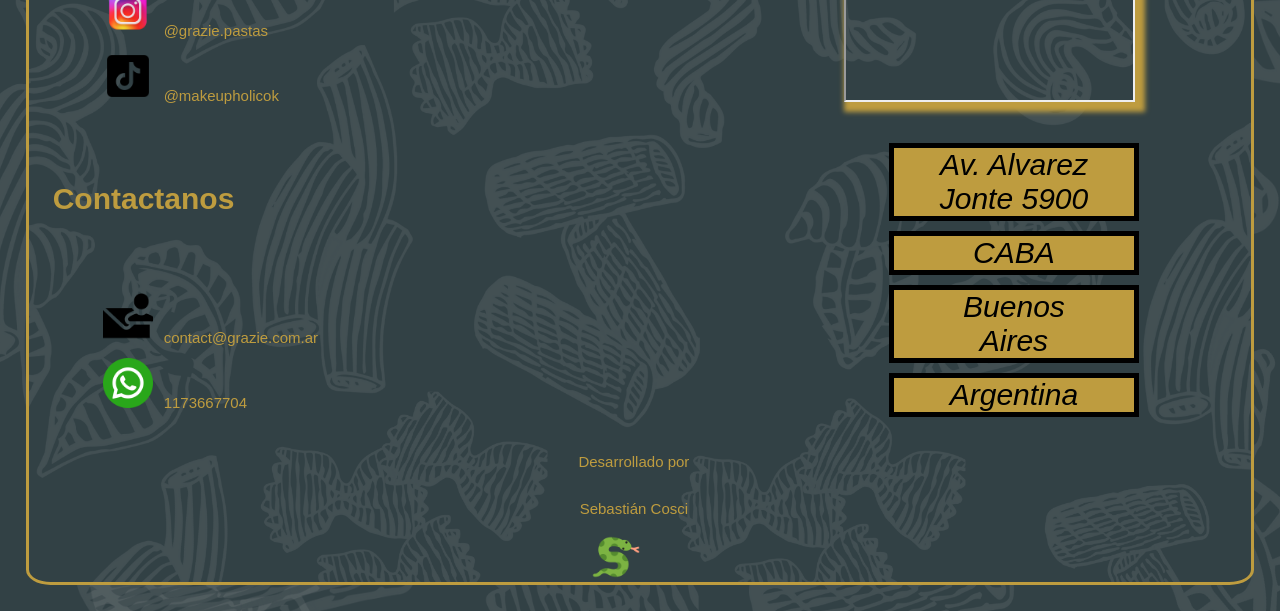
<file: pages/quienes-somos.html>
<!DOCTYPE html>
<html lang="en">
<head>
    <meta charset="UTF-8">
    <meta http-equiv="X-UA-Compatible" content="IE=edge">
    <meta name="viewport" content="width=device-width, initial-scale=1.0">
    <title>Quienes somos</title>
    <meta name="description" content="conocé un poco más de Grazie Pastas">
    <meta name="keywords" content="dueños,grazie,pastas,local,versalles,comida,">
    <link rel="icon" href="../assets/img/iconos/logo-grazie.png">
    <link rel="stylesheet" href="https://cdnjs.cloudflare.com/ajax/libs/animate.css/4.1.1/animate.min.css"/>
    <link rel="stylesheet" href="../css/style.css">
</head>
<body class="bodyquienes-somos">

  <header class="headerindex-quienessomos animate__rotateIn animate__flipInX">
    <nav>
      <ul>
        <li><a href="../index.html">Grazie central</a></li>
        <li><a href="./hace-tu-pedido.html">Hacé tu pedido</a></li>
        <li><a href="./galeria.html">Galería</a></li>
        <li><a href="./reclamos.html">Reclamos</a></li>
      </ul>
    </nav>
  </header>
  


  <main class="grid-main animate__animated animate__lightSpeedInLeft">
        <h1 class="nosotrosh1">Nosotros</h1>
        <p class="parrafonostros">Somos una familia que siempre vivió en este hermoso barrio, y que tomo la decisión de emprender este camino hermoso como es la elaboración de pasta.
            Trataremos de hacerles llegar una sensación única y hogareña en cada bocado, cargado de alegría y amor, ingrediente con el que hacemos todas nuestras elaboraciones.</p>
        <img class="imgparrafo" src="../assets/img/quienes-somos/logo-grazie.png" alt="grazie_logo">    
  </main>

    <section class="grid-section-fotos animate__animated animate__lightSpeedInLeft">
        <img  class="imgdenosotros img1" src="../assets/img/galeria/fabio-haciendo-pastas.jpeg" alt="proceso de elaboración de pastas caseras">
        <img class="imgdenosotros img2" src="../assets/img/galeria/cristian-tirando-harina.jpeg" alt="Proceso de elaboración de fideos" >
        <img class="imgdenosotros img3" src="../assets/img/galeria/grazie-desde-fuera.jpg" alt="local de grazie visto desde el exterior" >
        <img class="imgdenosotros img4" src="../assets/img/galeria/postres-2.jpeg" alt="nuestro mostrador mostrando los increibles productos">
    </section>
        
    <section class="section2quienes animate__animated animate__lightSpeedInLeft">
        <h2 class="trabnos">¿Querés trabajar con nostros?</h2>
          <a class="enviarcv" href="mailto:makeupholicok@gmail.com">Envianos tu cv a grazie@gmail.com</a>
          <img class="imgmail" src="../assets/img/iconos/icono_mail.png" alt="ícono mail">
    </section>

    <footer class="footergaleria">       
      <div>
        <div>
          <h5>Seguinos en nuestras redes</h5>
            <ul class="footerizquierda">
              <li class="li_seguinos_en_nuestras_redes"><a href="https://www.instagram.com/grazie.pastas/"><img src="../assets/img/iconos/icono_instagram.png" alt="icono_instagram" class="imagen_footer"><span class="spanfooter">@grazie.pastas</span></a></li>
              <li class="li_seguinos_en_nuestras_redes"><a href="https://www.tiktok.com/@makeupholicok?lang=es"><img src="../assets/img/iconos/icono_tik_tok.png" alt="icono_tiktok" class="imagen_footer"><span  class="spanfooter">@makeupholicok</span></a></li>
            </ul>
          <h5>Contactanos</h5>
            <ul class="footerizquierda">
              <li class="li_seguinos_en_nuestras_redes"><a href="mailto:makeupholicok@gmail.com?
              subject=pedido20%Gratzie"><img src="../assets/img/iconos/icono_mail.png" alt="icono_mail" class="imagen_footer imagen_footer2"><span class="spanfooter">contact@grazie.com.ar</span></a></li>
              <li class="li_seguinos_en_nuestras_redes"><a href="https://wa.me/message/TXIMUOTIRV6LC1"><img src="../assets/img/iconos/logo-whatsapp.png" alt="icono-whatsapp" class="imagen_footer"><span class="spanfooter">1173667704</span></a></li>
            </ul>
      </div>
  
        <div> 
          <iframe src="https://www.google.com/maps/embed?pb=!1m18!1m12!1m3!1d3283.0412452170585!2d-58.518388684404286!3d-34.62839798045311!2m3!1f0!2f0!3f0!3m2!1i1024!2i768!4f13.1!3m3!1m2!1s0x95bcc831a6b6f81d%3A0x15c12f26b835dcab!2sGRAZIE%20Pastas%20y%20comidas%20listas!5e0!3m2!1ses!2sar!4v1679764789126!5m2!1ses!2sar"></iframe>
          <ul class="direccion">
            <li class="footerp"><span><i>Av. Alvarez Jonte 5900</i></span></li>
            <li class="footerp"><i>CABA</i></li>
            <li class="footerp"><i>Buenos Aires</i></li>
            <li class="footerp"><i>Argentina</i></li>
          </ul>
        </div>
      </div>
  
      <div class="desarrolladopor">
        <p>Desarrollado por</p>
        <p>Sebastián Cosci</p>
        <img class="imagen_footer" src="../assets/img/./iconos/icono_desarrollador.png" alt="Sebacab1096">
      </div>
  
    </footer>
    
</body>
</html>
</file>
<file: css/style.css>
@charset "UTF-8";
.divnuestrasespecialidades, .divpcomoencasa, .divpastascomoencasa, .div-imagen-grazie {
  display: flex;
  justify-content: center;
  align-items: center;
}

footer div div ul li a {
  text-decoration: none;
  color: #be9c3f;
  font-family: "Trebuchet MS", "Lucida Sans Unicode", "Lucida Grande", "Lucida Sans", Arial, sans-serif;
}

.footerp {
  border: solid;
  border-color: black;
  border-width: 5px 5px 5px 5px;
}

header {
  background-color: #BE9C3F;
  border: solid black 2px;
  width: 99%;
  position: fixed;
  border-radius: 5%;
  box-shadow: 5px 5px 5px 5px;
  z-index: 4;
}
header nav ul {
  list-style: none;
  display: flex;
  flex-wrap: wrap;
  flex-direction: row;
  justify-content: space-evenly;
  gap: 10%;
  padding-inline-start: 0px;
}
header nav ul li {
  font-size: 30px;
}
header nav ul li a {
  text-decoration: none;
  font-family: "Trebuchet MS", "Lucida Sans Unicode", "Lucida Grande", "Lucida Sans", Arial, sans-serif;
  color: #324145;
}
header nav ul li a:hover {
  color: #f4f0ea;
  transition: all 1s;
}

footer {
  background-size: cover;
  background-image: url(../assets/img/fondos/fondo-index-logo-grazie.png);
  font-family: "Trebuchet MS", "Lucida Sans Unicode", "Lucida Grande", "Lucida Sans", Arial, sans-serif;
  color: #BE9C3F;
}
footer div {
  display: flex;
  flex-direction: row;
  justify-content: space-between;
  margin-left: 1%;
  margin-right: 2%;
}
footer div div {
  display: flex;
  flex-direction: column;
}
footer div div h5 {
  font-size: 30px;
}
footer div div ul li a {
  font-size: 15px;
}
footer div div iframe {
  list-style: none;
  margin-top: 3%;
  width: 80%;
  height: 80%;
  box-shadow: #BE9C3F 5px 5px 5px 5px;
  margin-top: 10%;
}

.li_seguinos_en_nuestras_redes {
  margin: 3%;
  text-decoration: none;
  list-style: none;
  font-family: "Trebuchet MS", "Lucida Sans Unicode", "Lucida Grande", "Lucida Sans", Arial, sans-serif;
}

.imagen_footer {
  width: 50px;
  height: 50px;
  margin-right: 3%;
}

.direccion {
  display: flex;
  flex-direction: column;
  justify-content: space-evenly;
  margin-top: 10%;
}

.footerp {
  background-color: #BE9C3F;
  color: black;
  font-size: 30px;
  margin: 5px 5px 5px 5px;
  text-align: center;
  padding-left: 10%;
  padding-right: 10%;
  margin-right: 20%;
  list-style: none;
}

.desarrolladopor {
  display: flex;
  flex-direction: column;
  justify-content: center;
  align-items: center;
  font-size: 15px;
}

body {
  margin: 0% 0% 0% 0%;
}

.mainindex {
  background-image: url(../assets/img/fondos/fondo-index-logo-grazie.png);
  background-size: cover;
  width: 100%;
  height: 100%;
  padding-bottom: 1%;
}

.div-imagen-grazie {
  justify-content: center;
}

.imagen-grazie {
  width: 50%;
  height: 1000px;
}

.botonhacetupedidodiv, .centrarbotonfotos, .sectioninicicarcompra, .centrah1-hacetupedido {
  display: flex;
  flex-direction: row;
  justify-content: center;
}

.mainruteoboton {
  background-color: #BE9C3F;
  border-radius: 5%;
  font-size: 30px;
  box-shadow: 5px 5px 5px 5px;
  font-family: "Trebuchet MS", "Lucida Sans Unicode", "Lucida Grande", "Lucida Sans", Arial, sans-serif;
  padding: 1% 1% 1% 1%;
}

.mainruteoboton:hover {
  background-color: #f4f0ea;
  transition: all 1s;
}

.mainruteobotona {
  color: #324145;
  text-decoration: none;
}

.divwhatsapp {
  display: flex;
  flex-direction: row;
  justify-content: left;
  margin-left: 1%;
}

.whatsappboton {
  border-radius: 5%;
  border-color: #f4f0ea;
  border: 1% 1% 1% 1%;
  color: black;
  background-color: #BE9C3F;
  box-shadow: 5px 5px 5px 5px;
}

.whatsappboton:hover {
  transform: scale(1.2);
  transition: all 1.2s;
}

.maindivwhatsappbuttona {
  text-decoration: none;
  color: black;
  font-family: "Trebuchet MS", "Lucida Sans Unicode", "Lucida Grande", "Lucida Sans", Arial, sans-serif;
  font-size: 50px;
}

.logowhatsapp {
  width: 90px;
  height: 90px;
}

.sectionnuestrasespecialidades {
  background-image: url(../assets/img/fondos/fondo_index_2.png);
  background-size: cover;
}

.nuestrasespecialidadesh1 {
  background-color: #324145;
  color: #BE9C3F;
  padding: 1% 1% 1% 1%;
  border-radius: 5%;
  box-shadow: 5px 5px 5px 5px;
  font-size: 50px;
  font-family: "Trebuchet MS", "Lucida Sans Unicode", "Lucida Grande", "Lucida Sans", Arial, sans-serif;
}

.prod1 {
  grid-area: tagl;
  background-image: url(../assets/img/hace-tu-pedido-imagenes/fondo-tagliatelle.png);
  background-size: cover;
}

.prod2 {
  grid-area: fettuc;
  background-image: url(../assets/img/hace-tu-pedido-imagenes/fondo_fetuccini.png);
  background-size: cover;
}

.prod3 {
  grid-area: sorren;
  background-image: url(../assets/img/hace-tu-pedido-imagenes/fondo-sorrento.png);
  background-size: cover;
}

.prod4 {
  grid-area: macch;
  background-image: url(../assets/img/hace-tu-pedido-imagenes/fondo_maccheroni.png);
  background-size: cover;
}

.prod5 {
  grid-area: gnoc;
  background-image: url(../assets/img/hace-tu-pedido-imagenes/fondo-noquis.png);
  background-size: cover;
}

.prod6 {
  grid-area: lasg;
  background-image: url(../assets/img/hace-tu-pedido-imagenes/fondo-lasagna.png);
  background-size: cover;
}

.prod7 {
  grid-area: raviol2;
  background-image: url(../assets/img/hace-tu-pedido-imagenes/fondo-ravioles.png);
  background-size: cover;
}

.prod8 {
  grid-area: cannel;
  background-image: url(../assets/img/hace-tu-pedido-imagenes/fondo_canelones.png);
  background-size: cover;
}

.prod9 {
  grid-area: raviol3;
  background-image: url(../assets/img/hace-tu-pedido-imagenes/fondo-raviolone.png);
  background-size: cover;
}

.prod10 {
  grid-area: fussil;
  background-image: url(../assets/img/hace-tu-pedido-imagenes/fondo_fusilli.png);
  background-size: cover;
}

.listasnuestrasespecialidades {
  display: grid;
  grid-template-rows: 20% 20% 20% 20% 20%;
  grid-template-columns: 25% 25%;
  grid-template-areas: "tagl lasg" "fettuc raviol2" "sorren cannel" "macch raviol3" "gnoc fussil";
  column-gap: 10%;
  justify-content: space-evenly;
}

.productesp {
  margin: 10%;
  border-radius: 5%;
  box-shadow: black 5px 5px 5px 5px;
  align-items: center;
  text-align: center;
}

@keyframes animacioncajaprod {
  10% {
    border-color: #BE9C3F;
    border: 8px 8px 8px 8px;
  }
  25% {
    transform: scale(1.2);
  }
  50% {
    transform: scale(1.4);
  }
  75% {
    border-radius: 100%;
  }
}
.productesp:hover {
  animation: animacioncajaprod 4s;
}

.spanproductosindex {
  font-family: "Trebuchet MS", "Lucida Sans Unicode", "Lucida Grande", "Lucida Sans", Arial, sans-serif;
  font-size: 50px;
  color: #f4f0ea;
  -webkit-text-stroke: 2px black;
}

.hacemospastas {
  font-family: "Trebuchet MS", "Lucida Sans Unicode", "Lucida Grande", "Lucida Sans", Arial, sans-serif;
  font-size: 30px;
  text-align: center;
  padding-bottom: 100px;
  margin-block-end: 0;
}

.sectionhacerpastascomoencasa {
  background-image: url(../assets/img/fondos/fideos-de-fondo.png);
  background-size: cover;
}

.hacerpastascomoencasah2 {
  font-family: 50px;
  font-size: 50px;
  color: #324145;
}

.divpcomoencasa {
  padding-top: 200px;
  padding-bottom: 200px;
}

.pcomoencasa {
  text-align: center;
  color: #324145;
  font-size: 50px;
  width: 50%;
  font-family: "Trebuchet MS", "Lucida Sans Unicode", "Lucida Grande", "Lucida Sans", Arial, sans-serif;
  border: solid;
  border-color: #324145;
  box-shadow: 5px 5px 5px 5px;
  background-color: #f4f0ea;
}

#bodyhacetupedido {
  background-image: url(../assets/img/fondos/fondo_hace_tu_pedido.png);
  background-size: cover;
}

.main-hace-tu-pedido {
  padding-top: 5%;
}

.search {
  width: 99%;
  border: solid #324145;
}

.botoninicio {
  display: flex;
  flex-direction: column;
  align-items: end;
  margin-top: 2%;
}

.volverainiciobuton {
  background-color: #BE9C3F;
  border: none;
  border-radius: 10%;
  margin-bottom: 1%;
  box-shadow: 2px 2px 2px 2px;
}

.avolverainiciobuton {
  text-decoration: none;
  color: #f4f0ea;
  font-family: "Trebuchet MS", "Lucida Sans Unicode", "Lucida Grande", "Lucida Sans", Arial, sans-serif;
  font-size: 15px;
}

.avolverainiciobuton:hover {
  color: #324145;
}

.vercarrito {
  background-color: #324145;
  padding: 2% 2% 2% 2%;
  border: solid #f4f0ea;
  box-shadow: 5% 5% 5% 5%;
  border-radius: 2%;
  margin-right: 0.1%;
  position: fixed;
  margin-top: 2%;
  z-index: 4;
}

.letrascarrito {
  text-decoration: none;
  color: #f4f0ea;
  font-family: 15px;
  font-size: 15px;
}

.letrascarrito:hover {
  color: black;
}

.h1-hace-tu-pedido {
  font-size: 75px;
  font-family: "Enriqueta", sans-serif;
  color: #f4f0ea;
  line-height: 180%;
  -webkit-font-smoothing: antialiased;
  text-decoration-line: underline;
  text-decoration-color: #BE9C3F;
}

.imagen-gnochi {
  width: 100%;
  height: 200px;
}

.h3product {
  font-size: 30px;
  text-align: center;
  grid-area: titulopasta;
}

.cantidad {
  justify-self: start;
  border: 0px;
  grid-area: cantrelleno;
  margin-left: 2%;
}

.formproducto {
  height: 110px;
  grid-area: cantidadkg;
}

.gnocchiproducto {
  grid-area: gnocchi;
}

.tagliateleproducto {
  grid-area: tagliatele;
}

.sorrentinosproducto {
  grid-area: sorrentinos;
}

.lasagnaproducto {
  grid-area: lasagna;
}

.canelloniproducto {
  grid-area: canelloni;
}

.ravioliproducto {
  grid-area: ravioli;
}

.ravioloneproducto {
  grid-area: raviolone;
}

.macaronsproducto {
  grid-area: macarons;
}

.mostacholesproducto {
  grid-area: maccheronni;
}

.fetuccineproducto {
  grid-area: fetuccine;
}

.card-body1 {
  display: grid;
  grid-template-rows: 15% 85%;
  grid-template-columns: 100%;
  grid-template-areas: "titulopasta" "formulario";
}

.formulario {
  display: grid;
  grid-template-rows: 40% 25% 35%;
  grid-template-columns: 100%;
  grid-template-areas: "cantidadkg" "cantrelleno" "botonagregar";
}

.nuestraspastassector {
  display: grid;
  grid-template-rows: 500px 500px;
  grid-template-columns: 20% 20% 20% 20% 20%;
  grid-template-areas: "tagliatele ravioli raviolone gnocchi sorrentinos" "canelloni macarons maccheronni fetuccine lasagna";
  row-gap: 5%;
  justify-content: space-evenly;
  height: 1200px;
  margin-left: 2%;
}

.inputhacetupedido {
  font-family: "Enriqueta", sans-serif;
}

.selector {
  color: #324145;
  background-color: #BE9C3F;
  font-family: "Trebuchet MS", "Lucida Sans Unicode", "Lucida Grande", "Lucida Sans", Arial, sans-serif;
}

.tamprodcaja {
  width: 85%;
}

.tipodemasa {
  justify-self: start;
  border: 0px;
  font-size: 15px;
  margin-left: 2%;
}

.centraragregarcarrito {
  display: flex;
  justify-content: center;
  grid-area: botonagregar;
}

.agregarcarrito {
  font-family: "Trebuchet MS", "Lucida Sans Unicode", "Lucida Grande", "Lucida Sans", Arial, sans-serif;
  font-size: 20px;
  color: #f4f0ea;
  background-color: #324145;
  height: 50%;
  justify-self: center;
  align-self: end;
  border-radius: 5%;
}

.agregarcarrito:hover {
  color: 20px #f4f0ea;
  box-shadow: 0 0 20px #324145;
  box-shadow: 0 0 50px #324145;
  box-shadow: 0 0 85px #324145;
  box-shadow: 0 0 125px #324145;
  transform: scale(1.5);
}

.legend {
  font-size: 20px;
  color: #324145;
  font-family: "Trebuchet MS", "Lucida Sans Unicode", "Lucida Grande", "Lucida Sans", Arial, sans-serif;
  justify-self: center;
  -webkit-text-stroke: black 0.5px;
  text-decoration-line: underline;
  text-decoration-color: #324145;
  margin-bottom: 5%;
}

.fieldset {
  border: 0;
  margin-left: 2%;
}

.separarh2 {
  margin-top: 2%;
}

.inputhacetupedido {
  color: #324145;
  font-family: "Trebuchet MS", "Lucida Sans Unicode", "Lucida Grande", "Lucida Sans", Arial, sans-serif;
  font-size: 10px;
}

.nuestrassalsassector {
  display: grid;
  grid-template-rows: 400px;
  grid-template-columns: 20% 20% 20% 20% 20%;
  grid-template-areas: "scarparo tuco rosa pesto bolognesa";
  justify-content: space-evenly;
  height: 650px;
  margin-left: 2%;
}

.cantidad2 {
  margin-bottom: 10%;
}

.centraragregarcarrito2 {
  margin-top: 10%;
}

.scarparoprod {
  grid-area: scarparo;
}

.tucoprod {
  grid-area: tuco;
}

.rosaprod {
  grid-area: rosa;
}

.pestoprod {
  grid-area: pesto;
}

.bolognesaprod {
  grid-area: bolognesa;
}

.sectioninicicarcompra {
  margin-top: 10%;
}

.iniciarcomprabuton {
  background-color: #BE9C3F;
  border-radius: 2%;
  box-shadow: 2px 2px 2px 2px;
  font-size: 30px;
  font-family: "Trebuchet MS", "Lucida Sans Unicode", "Lucida Grande", "Lucida Sans", Arial, sans-serif;
  margin-bottom: 1%;
}

.iniciarcomprabuton:hover {
  background-color: #324145;
  transform: scale(1.2);
  transition: 0.8s;
}

.textoiniciarcompra {
  text-decoration: none;
  color: black;
}

.bodyreclamos {
  background-image: url(../assets/img/fondos/fondo_hace_tu_pedido.png);
}

.sectionreclamo {
  display: flex;
  justify-content: end;
}

.margincarrito {
  margin-top: 15%;
}

.importante-reclamo {
  display: flex;
  flex-direction: column;
  align-items: center;
  margin-top: 10%;
}

.textoimportante {
  font-family: "Enriqueta", sans-serif;
  font-size: 20px;
  color: #f4f0ea;
}

.formularioreclamo {
  font-family: "Enriqueta", sans-serif;
  color: #f4f0ea;
  font-size: 20px;
  display: flex;
  flex-direction: column;
  align-items: center;
  margin-top: 10%;
}

.fieldset2 {
  border: none;
  width: 70%;
}

.completardatos {
  text-align: center;
  text-decoration: underline double #BE9C3F;
  font-size: 50px;
  margin-bottom: 5%;
}

.formulariolabel {
  text-decoration: underline #324145;
  font-size: 30px;
}

.tamañoforminput {
  width: 100%;
  height: 30px;
  margin-bottom: 1%;
}

.tamañoforminput2 {
  width: 100%;
  height: 200px;
}

.centrarboton {
  display: flex;
  justify-content: center;
}

.bodygaleria {
  background-image: url(../assets/img/fondos/fondo-index-logo-grazie.png);
}

.arteh1 {
  font-family: "Trebuchet MS", "Lucida Sans Unicode", "Lucida Grande", "Lucida Sans", Arial, sans-serif;
  color: #BE9C3F;
  padding-top: 15%;
  text-align: center;
  margin-bottom: 8%;
  text-decoration: underline solid #f4f0ea;
  font-size: 75px;
}

.grid-armado {
  display: grid;
  grid-template-rows: 25% 20% 35%;
  grid-template-columns: 20% 25% 20%;
  grid-template-areas: "postres ravio tartas" "postres grazielocal tartas" "cristian grazielocal fabio";
  row-gap: 2%;
  column-gap: 2%;
  justify-content: center;
}

.postres {
  grid-area: postres;
}

.raviolonesart {
  grid-area: ravio;
}

.tartas {
  grid-area: tartas;
}

.cristian {
  grid-area: cristian;
}

.fabio {
  grid-area: fabio;
}

.grazielocal {
  grid-area: grazielocal;
}

.imggaleria {
  width: 100%;
  height: 80%;
}

.imggaleria:hover {
  transform: scale(1.3);
  transition: all 2s;
  border-radius: 100%;
  border: solid #BE9C3F 5px;
}

.parrafogaleria {
  font-family: "Enriqueta", sans-serif;
  font-size: 15px;
  color: #BE9C3F;
  text-align: center;
}

.bordegaleria {
  border: #BE9C3F solid 5px;
  outline: solid 5px #f4f0ea;
  background-color: #f4f0ea;
}

.grid-mediospago {
  margin-left: 5%;
  margin-right: 5%;
  margin-bottom: 10%;
}

.imgmediospago {
  width: 12%;
  height: 100px;
  margin-left: 2%;
  margin-right: 2%;
}

.footergaleria {
  margin: 2% 2% 2% 2%;
  border: #BE9C3F solid;
  border: 5px 5px 5px 5px;
  border-radius: 2%;
}

.butonverfotos {
  background-color: #BE9C3F;
  justify-self: center;
  border-radius: 5%;
}

.butonverfotos:hover {
  background-color: #f4f0ea;
}

.ancorefotos {
  font-family: "Enriqueta", sans-serif;
  font-weight: bold;
  font-size: 30px;
  color: #324145;
}

.bodyquienes-somos {
  background-image: url(../assets/img/fondos/fondo-index-logo-grazie.png);
}

.grid-main {
  display: grid;
  grid-template-rows: 30% 70%;
  grid-template-columns: 30% 70%;
  grid-template-areas: "imagen titulo" "imagen parrafo";
  margin-left: 3%;
  margin-right: 3%;
  padding-top: 10%;
}

.nosotrosh1 {
  color: #BE9C3F;
  font-family: "Trebuchet MS", "Lucida Sans Unicode", "Lucida Grande", "Lucida Sans", Arial, sans-serif;
  text-align: center;
  font-size: 75px;
  grid-area: titulo;
}

.parrafonostros {
  text-align: justify;
  color: #BE9C3F;
  font-family: "Trebuchet MS", "Lucida Sans Unicode", "Lucida Grande", "Lucida Sans", Arial, sans-serif;
  font-size: 30px;
  grid-area: parrafo;
  border-width: 5px;
  border-style: solid;
  border-color: #BE9C3F;
  padding: 0% 1% 0% 2%;
  margin-top: 2%;
}

.imgparrafo {
  width: 80%;
  height: 80%;
  grid-area: imagen;
  align-self: center;
}

.grid-section-fotos {
  display: grid;
  grid-template-rows: 100%;
  grid-template-columns: 20% 20% 20% 20%;
  grid-template-areas: "img1 img2 img3 img4";
  justify-content: space-evenly;
  margin-left: 5%;
  margin-top: 10%;
  margin-right: 5%;
}

.imgdenosotros {
  border: #BE9C3F solid 5px;
  outline: solid 5px #f4f0ea;
  width: 80%;
  height: 100%;
}

.img1 {
  grid-area: img1;
}

.img2 {
  grid-area: img2;
}

.img3 {
  grid-area: img3;
}

.img4 {
  grid-area: img4;
}

.section2quienes {
  margin-top: 10%;
  display: flex;
  flex-direction: column;
  align-items: center;
  margin-bottom: 10%;
}

.trabnos {
  font-family: "Trebuchet MS", "Lucida Sans Unicode", "Lucida Grande", "Lucida Sans", Arial, sans-serif;
  color: black;
  font-size: 30px;
  text-decoration: underline black solid;
}

.enviarcv {
  color: #BE9C3F;
  margin-top: 1%;
  font-family: "Trebuchet MS", "Lucida Sans Unicode", "Lucida Grande", "Lucida Sans", Arial, sans-serif;
  font-size: 15px;
  text-decoration: none;
}

.enviarcv:hover {
  color: #f4f0ea;
}

.imgmail {
  width: 50px;
  height: 50px;
  margin-top: 1%;
}

@media (max-width: 480px) {
  /***footer***/
  footer div div h5 {
    font-size: 11px;
  }
  .li_seguinos_en_nuestras_redes {
    font-size: 11px;
  }
  .flexiframe {
    display: flex;
    justify-content: end;
    margin-right: 10%;
  }
  .spanfooter {
    font-size: 11px;
  }
  .imagen_footer {
    width: 10px;
    height: 10px;
  }
  footer div div iframe {
    width: 80px;
    height: 80px;
    box-shadow: 0.5px 0.5px 0.5px 0.5px;
    border-color: #BE9C3F solid 5px;
  }
  footer ul {
    padding-inline-start: 2%;
  }
  .footerp {
    font-size: 10px;
    border-width: 2px;
  }
  .desarrolladopor {
    font-size: 11px;
  }
  /**index**/
  .imagen-grazie {
    width: 75%;
    height: 100%;
  }
  .botonhacetupedidodiv, .centrah1-hacetupedido, .sectioninicicarcompra, .centrarbotonfotos {
    padding: 0.5% 0.5% 0.5% 0.5%;
  }
  .mainruteobotona {
    font-size: 13px;
  }
  .divwhatsapp {
    margin-bottom: 2%;
  }
  .whatsappboton {
    padding: 0.1% 0.1% 0.1% 0.1%;
  }
  .logowhatsapp {
    width: 20px;
    height: 20px;
  }
  .nuestrasespecialidadesh1 {
    font-size: 30px;
  }
  .listasnuestrasespecialidades {
    display: grid;
    grid-template-rows: 10% 10% 10% 10% 10% 10% 10% 10% 10% 10%;
    grid-template-columns: 50%;
    grid-template-areas: "tagl" "lasg" "fettuc" "raviol2" "sorren" "cannel" "macch" "raviol3" "gnoc" "fussil";
    justify-content: center;
  }
  .spanproductosindex {
    font-size: 30px;
    -webkit-text-stroke: 1% black;
  }
  .hacemospastas {
    font-size: 15px;
  }
  .hacerpastascomoencasah2 {
    font-size: 30px;
  }
  .pcomoencasa {
    font-size: 15px;
  }
  /***header***/
  header {
    align-items: center;
  }
  header nav ul li {
    font-size: 11px;
  }
  /***reclamos***/
  .letrascarrito {
    font-size: 11px;
  }
  .imgreclamocarrito {
    width: 10px;
    height: 10px;
  }
  .h1-hace-tu-pedido {
    font-size: 28px;
  }
  .textoimportante {
    font-size: 13px;
    margin: 0% 20% 0% 20%;
    text-align: justify;
  }
  .vercarrito {
    box-shadow: 0.5px 0.5px 0.5px 0.5px;
  }
  .completardatos {
    font-size: 24px;
  }
  .formulariolabel {
    font-size: 13px;
  }
  .tamañoforminput {
    height: 20px;
  }
  .tamañoforminput2 {
    height: 60px;
  }
  .max300 {
    font-size: 11px;
  }
  .iniciarcomprabuton {
    font-size: 24px;
  }
  /***hace-tu-pedido***/
  .main-hace-tu-pedido {
    padding-top: 10%;
  }
  .search {
    font-size: 15px;
  }
  .volverainiciobuton {
    font-size: 15px;
  }
  .vercarrito {
    margin-top: 15%;
  }
  .imagen-gnochi {
    width: 100%;
    height: 130px;
  }
  .h3product {
    font-size: 24px;
  }
  .nuestraspastassector {
    display: grid;
    grid-template-rows: 400px 400px 400px 400px 400px;
    grid-template-columns: 50% 50%;
    grid-template-areas: "tagliatele ravioli" "raviolone gnocchi" "sorrentinos canelloni" "macarons maccheronni" "fetuccine lasagna";
    justify-content: space-evenly;
    height: 2500px;
    margin-left: 5%;
    row-gap: 5%;
    margin-bottom: 30%;
  }
  .selector {
    font-size: 13px;
  }
  .tipodemasa {
    font-size: 10px;
  }
  .agregarcarrito {
    font-size: 13px;
  }
  .legend {
    -webkit-text-stroke: 0.2px;
    margin-bottom: 2%;
    font-size: 13px;
  }
  .inputhacetupedido {
    font-size: 9px;
  }
  .nuestrassalsassector {
    display: grid;
    grid-template-rows: 300px 300px 300px;
    grid-template-columns: 50% 50%;
    grid-template-areas: "scarparo tuco" "rosa pesto" "bolognesa none";
    height: 1200px;
    row-gap: 5%;
    margin-left: 5%;
  }
  .iniciarcomprabuton {
    font-size: 24px;
  }
  .grid-armado {
    display: grid;
    grid-template-rows: 15% 15% 15% 15% 15% 15%;
    grid-template-columns: 80%;
    grid-template-areas: "postres" "ravio" "tartas" "grazielocal" "cristian" "fabio";
    row-gap: 2%;
    justify-content: center;
  }
  .imggaleria {
    width: 100%;
    height: 80%;
  }
  .parrafogaleria {
    font-size: 13px;
  }
  .imgmediospago {
    width: 20%;
    height: 50%;
  }
  .centrarbotonfotos {
    margin-top: 10%;
  }
  .ancorefotos {
    font-size: 13px;
  }
  .arteh1 {
    font-size: 28px;
  }
  /***quienessomos***/
  .grid-main {
    display: grid;
    grid-template-rows: 20% 80%;
    grid-template-columns: 30% 70%;
  }
  .nosotrosh1 {
    font-size: 28px;
  }
  .parrafonostros {
    font-size: 13px;
  }
  .imgparrafo {
    width: 100%;
    height: 60%;
    grid-area: imagen;
    align-self: center;
  }
  .trabnos {
    font-size: 13px;
  }
  .enviarcv {
    font-size: 11px;
  }
  .imgmail {
    width: 20px;
    height: 20px;
  }
}

/*# sourceMappingURL=style.css.map */
</file>
